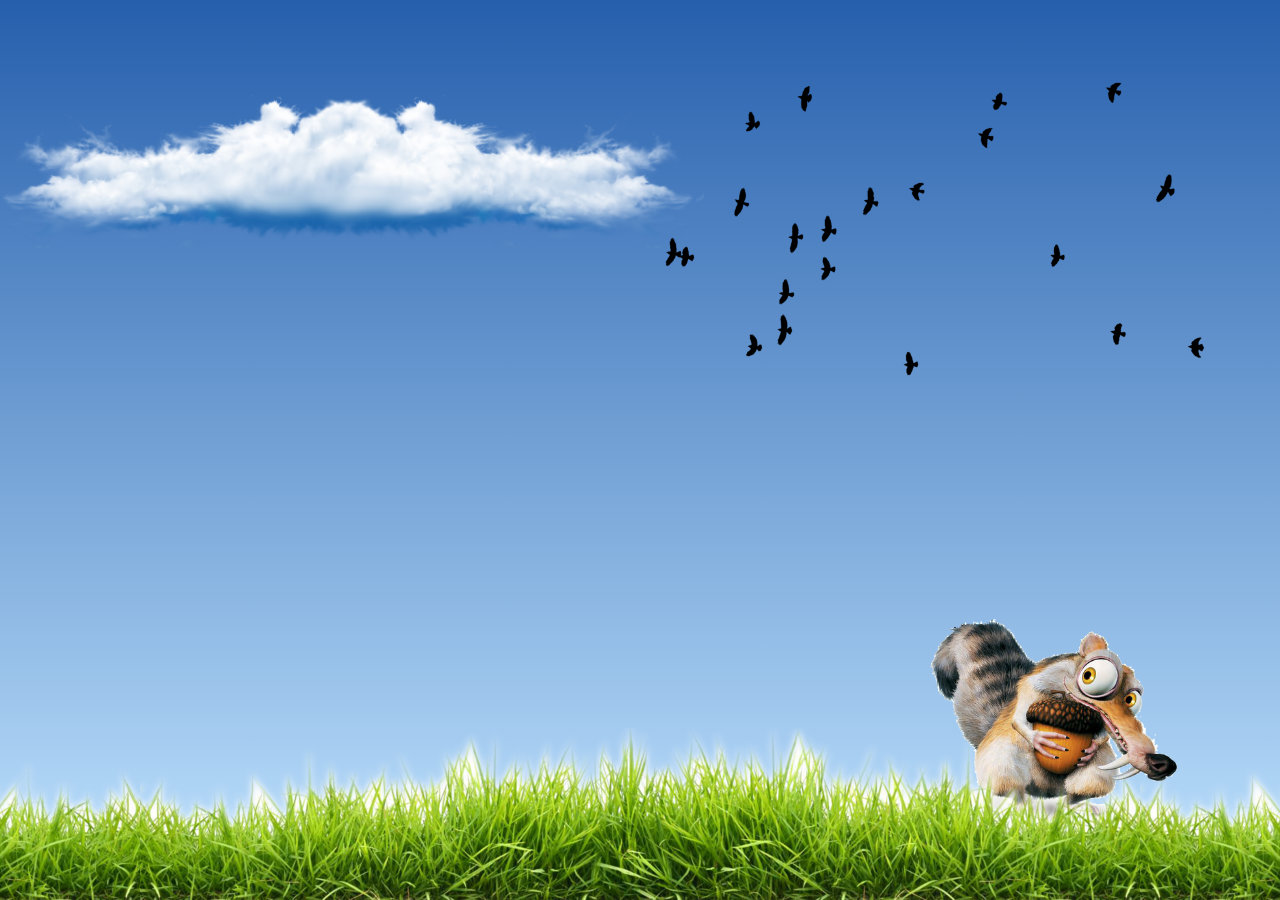
<file: Aula02/multiBGs/index.html>
<!DOCTYPE html>
<html lang="pt-br">
<head>
    <meta charset="UTF-8">
    <meta http-equiv="X-UA-Compatible" content="IE=edge">
    <meta name="viewport" content="width=device-width, initial-scale=1.0">
    <title>Multi BGs</title>

    <style type="text/css">
        html {
            width: 100%;
            height: 100%;
        }

        body {
            background-image: url(img/passaros.png), url(img/nuvem.png), url(img/grama.png), url(img/esquilo.png), linear-gradient(#265FAC, #C1E4FF);
            background-repeat: no-repeat, no-repeat, repeat-x, no-repeat, no-repeat;
            background-position: top -50px right, top left, bottom, bottom 70px right 100px, center;
            background-size: 50% auto, 55%, auto, 260px, auto; /*largura altura*/
        }
    </style>
</head>
<body>
    
</body>
</html>
</file>
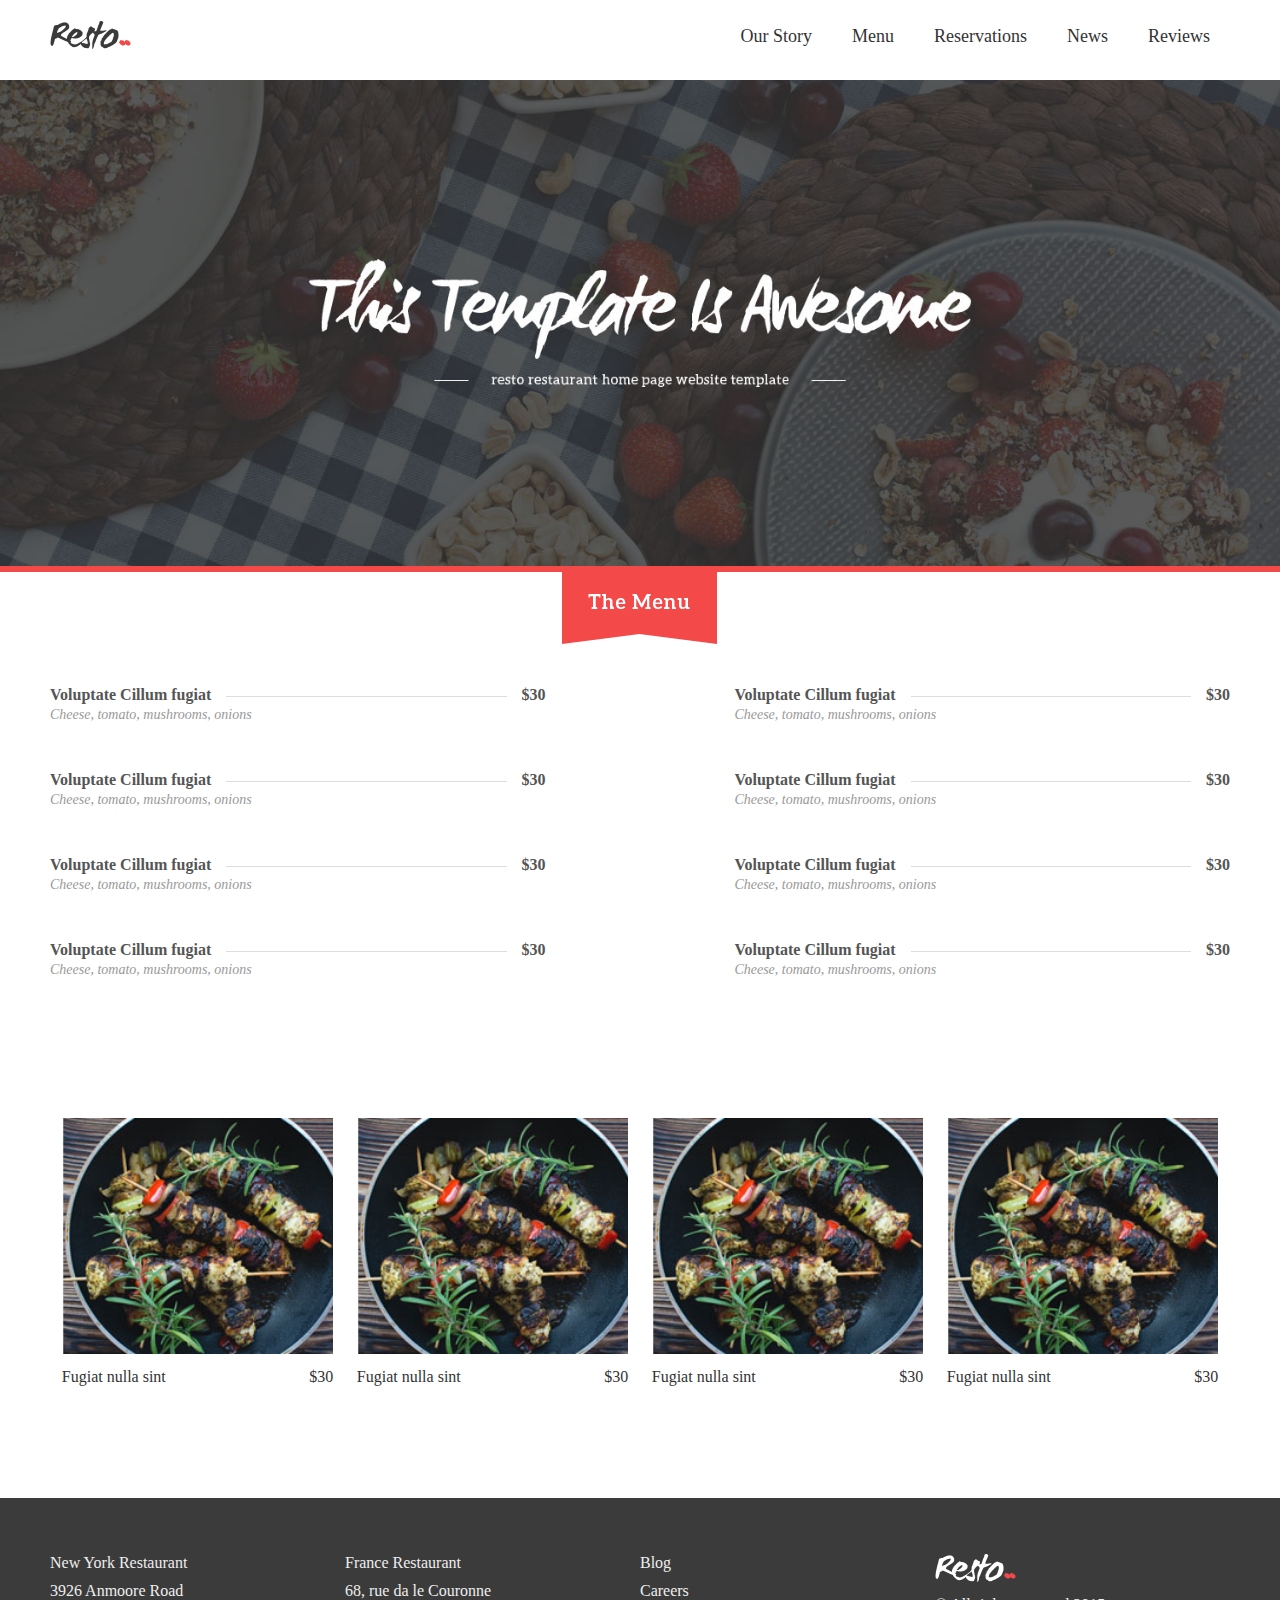
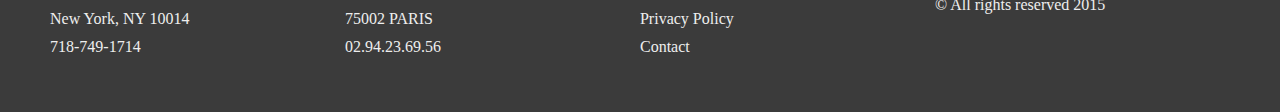
<file: Aula04/psd-to-wp-master/index.html>
<!DOCTYPE html>

<html>

    <head>
        <title>Resto</title>
        <meta name="viewport" content="width=device-width, initial-scale=1.0">
        <link href="style.css" type="text/css" rel="stylesheet">
    </head>

    <body>
    
        <header>
            <div class="wrapper">
                <h1 class="logo">Resto</h1>
                <nav>
                    <h2>Main Navigation</h2>
                    <ul>
                        <li><a href="">Our Story</a></li>
                        <li><a href="">Menu</a></li>
                        <li><a href="">Reservations</a></li>
                        <li><a href="">News</a></li>
                        <li><a href="">Reviews</a></li>
                    </ul>
                </nav>
            </div>
        </header>
        
        <!-- Start homepage content -->
        
        <div id="main-banner">
            <img src="images/banner.jpg" alt="Welcome to Resto">
        </div>
        
        <div class="wrapper">
        <section id="home-menu">
            <h2>Menu</h2>
            <ul>
                <li>
                    <span class="dish">Voluptate Cillum fugiat</span>
                    <span class="price">$30</span>
                    <span class="description">Cheese, tomato, mushrooms, onions</span>
                </li>
                <li>
                    <span class="dish">Voluptate Cillum fugiat</span>
                    <span class="price">$30</span>
                    <span class="description">Cheese, tomato, mushrooms, onions</span>
                </li>
                <li>
                    <span class="dish">Voluptate Cillum fugiat</span>
                    <span class="price">$30</span>
                    <span class="description">Cheese, tomato, mushrooms, onions</span>
                </li>
                <li>
                    <span class="dish">Voluptate Cillum fugiat</span>
                    <span class="price">$30</span>
                    <span class="description">Cheese, tomato, mushrooms, onions</span>
                </li>
                <li>
                    <span class="dish">Voluptate Cillum fugiat</span>
                    <span class="price">$30</span>
                    <span class="description">Cheese, tomato, mushrooms, onions</span>
                </li>
                <li>
                    <span class="dish">Voluptate Cillum fugiat</span>
                    <span class="price">$30</span>
                    <span class="description">Cheese, tomato, mushrooms, onions</span>
                </li>
                <li>
                    <span class="dish">Voluptate Cillum fugiat</span>
                    <span class="price">$30</span>
                    <span class="description">Cheese, tomato, mushrooms, onions</span>
                </li>
                <li>
                    <span class="dish">Voluptate Cillum fugiat</span>
                    <span class="price">$30</span>
                    <span class="description">Cheese, tomato, mushrooms, onions</span>
                </li>
            </ul>
        </section>
        
        <section id="featured">
            <ul>
                <li>
                    <img src="images/thumb-1.jpg">
                    <a href="">Fugiat nulla sint</a>
                    <span>$30</span>
                    <span class="rating"></span>
                </li>
                <li>
                    <img src="images/thumb-1.jpg">
                    <a href="">Fugiat nulla sint</a>
                    <span>$30</span>
                    <span class="rating"></span>
                </li>
                <li>
                    <img src="images/thumb-1.jpg">
                    <a href="">Fugiat nulla sint</a>
                    <span>$30</span>
                    <span class="rating"></span>
                </li>
                <li>
                    <img src="images/thumb-1.jpg">
                    <a href="">Fugiat nulla sint</a>
                    <span>$30</span>
                    <span class="rating"></span>
                </li>
            </ul>
        </section>
        </div>
        <!-- End homepage content -->
        
        <footer>
            <div class="wrapper">
                <ul>
                    <li>New York Restaurant</li>
                    <li>3926 Anmoore Road</li>
                    <li>New York, NY 10014</li>
                    <li>718-749-1714</li>
                </ul>
                <ul>
                    <li>France Restaurant</li>
                    <li>68, rue da le Couronne</li>
                    <li>75002 PARIS</li>
                    <li>02.94.23.69.56</li>
                </ul>
                <ul>
                    <li><a href="">Blog</a></li>
                    <li><a href="">Careers</a></li>
                    <li><a href="">Privacy Policy</a></li>
                    <li><a href="">Contact</a></li>
                </ul>
                <ul>
                    <li><img src="images/white-logo.png" alt="logo"></li>
                    <li>&copy; All rights reserved 2015</li>

                </ul>
            </div>
        </footer>
    
    </body>
    
</html>
</file>
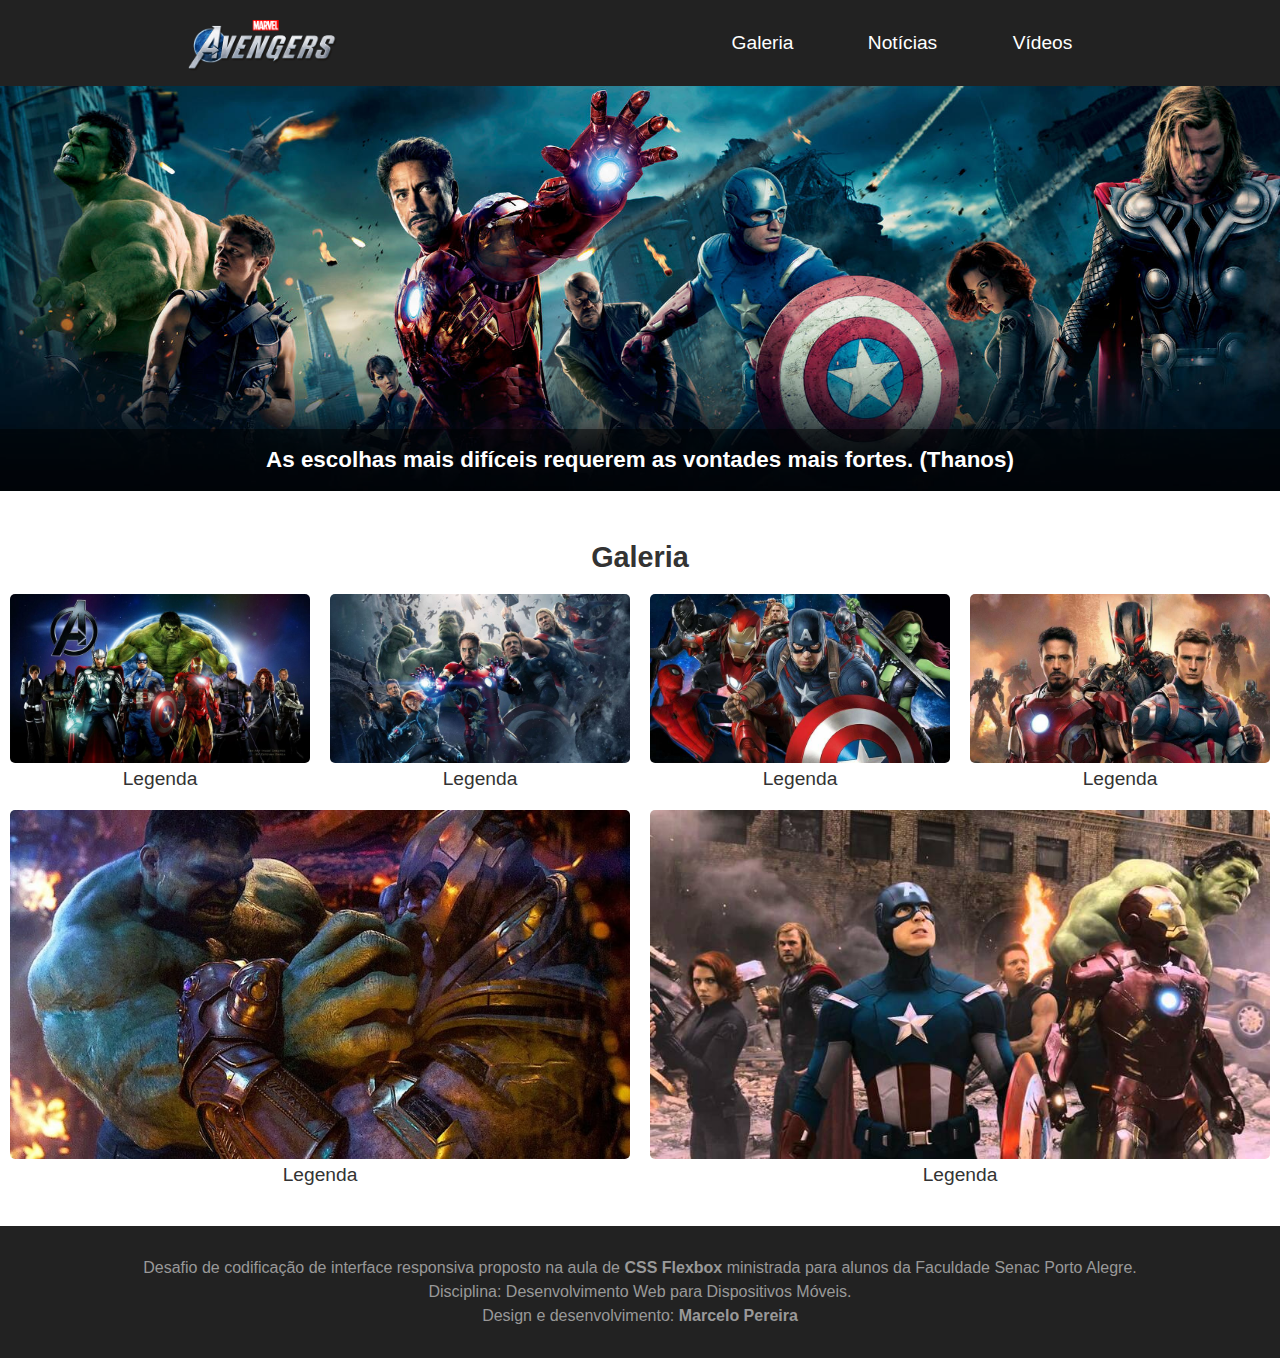
<file: Aula10/Desafio-FlexBox/index.html>
<!DOCTYPE html>
<html lang="pt-br">

<head>
    <meta charset="UTF-8">
    <meta name="viewport" content="width=device-width, initial-scale=1.0">
    <meta http-equiv="X-UA-Compatible" content="ie=edge">
    <!-- CSS Styles -->
    <link rel="stylesheet" href="css/style.css">
    <title>CSS Flexbox - Exercício</title>
</head>

<body>

    <header class="header">
        <a href="" class="logo"><img src="images/avengers-logo.png" alt="Logo Avengers"></a>
        <nav>
            <ul class="menu">
                <li><a href="#galeria">Galeria</a></li>
                <li><a href="#">Notícias</a></li>
                <li><a href="#">Vídeos</a></li>
            </ul>
        </nav>
    </header>

    <section class="full-banner">
        <h1>As escolhas mais difíceis requerem as vontades mais fortes. (Thanos)</h1>
    </section>

    <h2 id="galeria">Galeria</h2>

    <section class="galeria">
        <div>
            <!-- Atenção ao texto alternativo para tecnologias assistivas. 
                 Procure sempre fazer uma boa descrição da imagens passando informações relevantes. -->
            <img src="images/avengers-01.jpg" alt="">
            <p>Legenda</p>
        </div>
        <div>
            <img src="images/avengers-02.jpg" alt="">
            <p>Legenda</p>
        </div>
        <div>
            <img src="images/avengers-03.jpg" alt="">
            <p>Legenda</p>
        </div>
        <div>
            <img src="images/avengers-04.jpg" alt="">
            <p>Legenda</p>
        </div>
        <div>
            <img src="images/avengers-05.jpg" alt="">
            <p>Legenda</p>
        </div>
        <div>
            <img src="images/avengers-06.jpg" alt="">
            <p>Legenda</p>
        </div>
    </section>

    <footer>
        <p>Desafio de codificação de interface responsiva proposto na aula de <strong>CSS Flexbox</strong> ministrada para alunos da Faculdade Senac Porto Alegre.</p>
        <p>Disciplina: Desenvolvimento Web para Dispositivos Móveis.</p>
        <p>Design e desenvolvimento: <strong>Marcelo Pereira</strong></p>
    </footer>

</body>
</html>
</file>
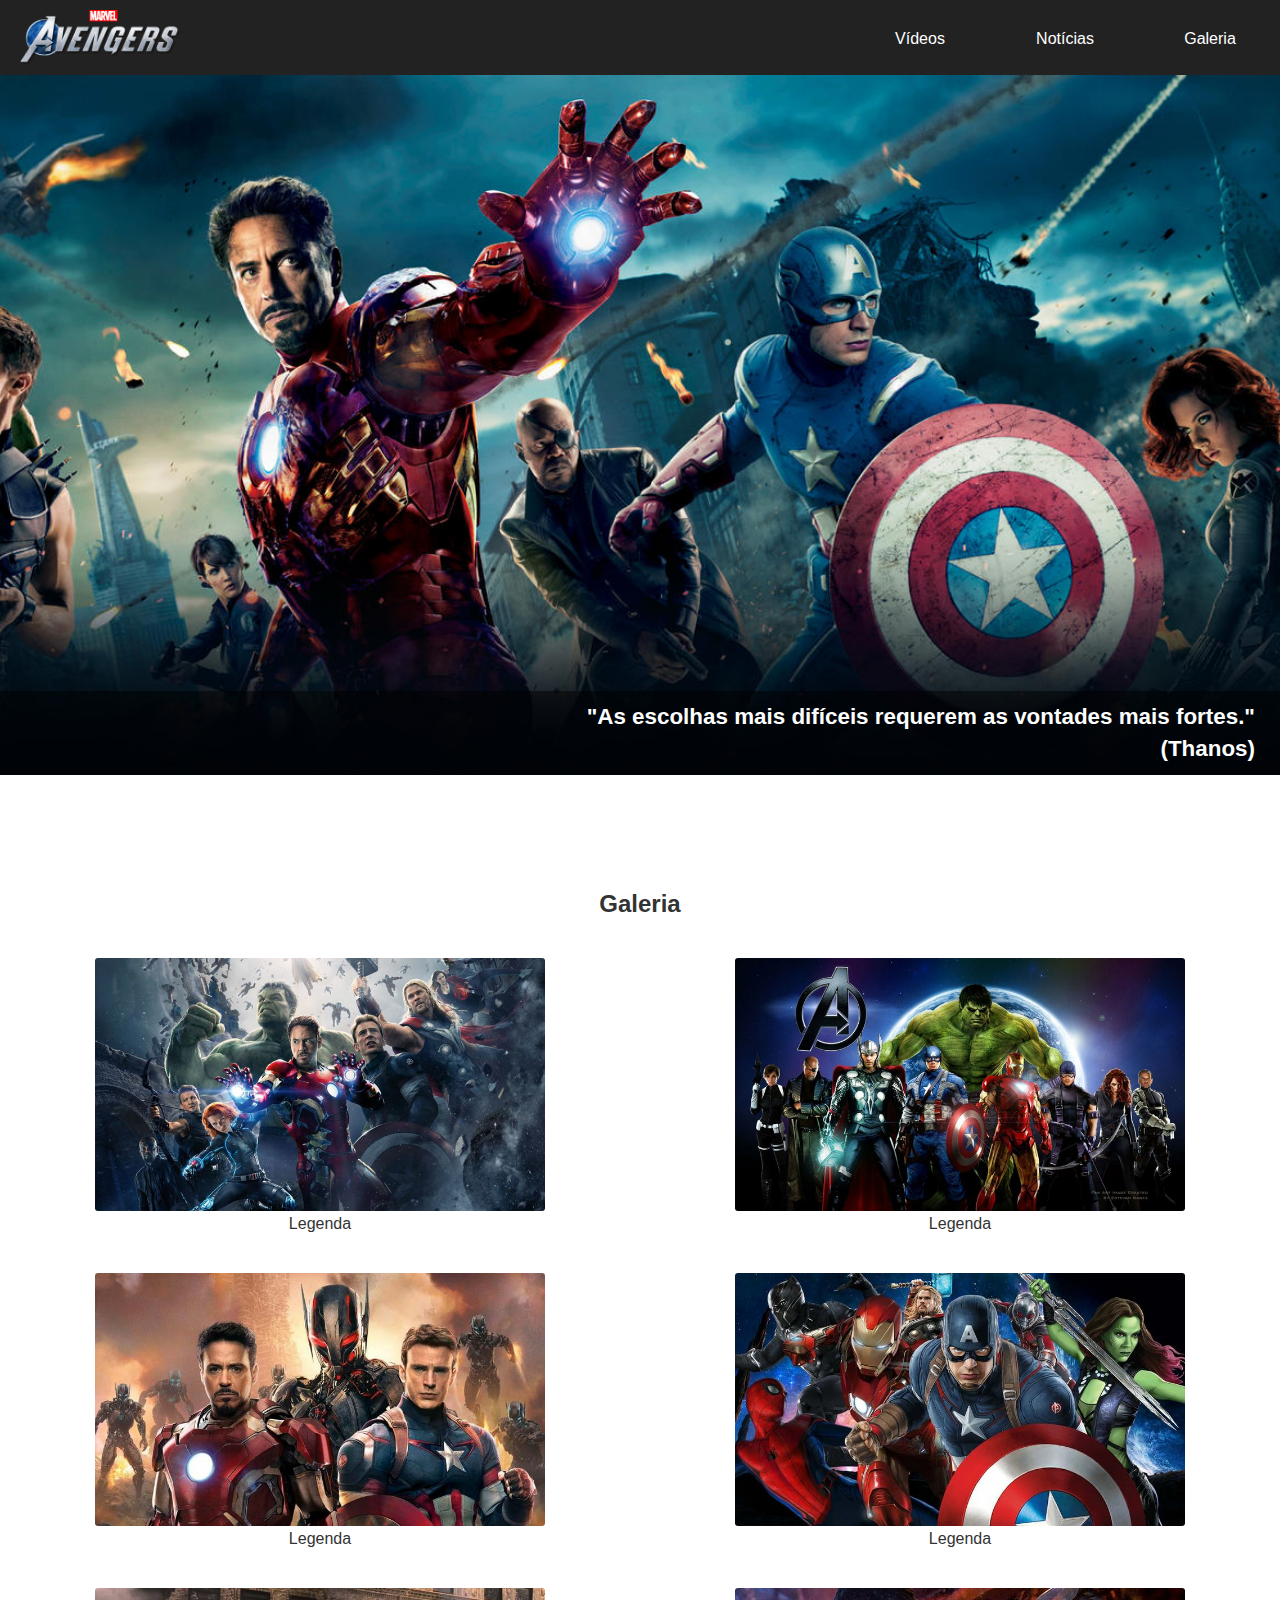
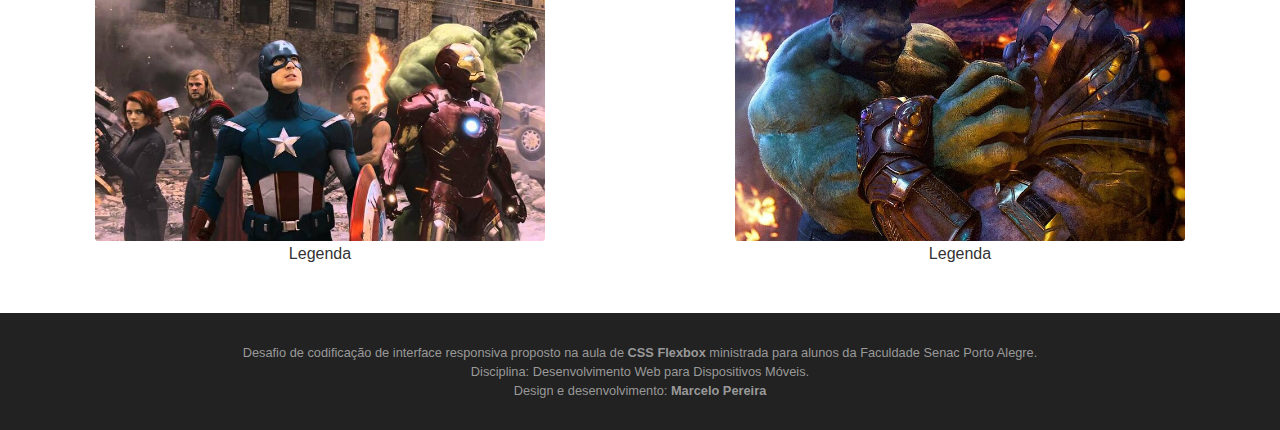
<file: Aula06/Desafio_aula06/desafio/index.html>
<!DOCTYPE html>
<html lang="pt-br">

<head>
    <meta charset="UTF-8">
    <meta name="viewport" content="width=device-width, initial-scale=1.0">
    <meta http-equiv="X-UA-Compatible" content="ie=edge">
    <!-- CSS Styles -->
    <link rel="stylesheet" href="css/style.css">
    <title>CSS Flexbox - Exercício</title>
</head>

<body>

    <header id="header">
        <a href="" id="logo"><img src="images/avengers-logo.png" alt="Logo Avengers"></a>
    </header>
    <nav>
        <a href="" id="nav-logo"><img src="images/avengers-logo.png" alt="Logo Avengers"></a>
        <ul class="menu">
            <li><a href="#galeria">Galeria</a></li>
            <li><a href="#">Notícias</a></li>
            <li><a href="#">Vídeos</a></li>
        </ul>
    </nav>

    <section class="full-banner">
        <h1>"As escolhas mais difíceis requerem as vontades mais fortes." <br/>(Thanos)</h1>
    </section>

    <h2 id="galeria">Galeria</h2>

    <section class="galeria">
        <div>
            <!-- Atenção ao texto alternativo para tecnologias assistivas. 
                 Procure sempre fazer uma boa descrição da imagens passando informações relevantes. -->
            <img src="images/avengers-01.jpg" alt="">
            <p>Legenda</p>
        </div>
        <div>
            <img src="images/avengers-02.jpg" alt="">
            <p>Legenda</p>
        </div>
        <div>
            <img src="images/avengers-03.jpg" alt="">
            <p>Legenda</p>
        </div>
        <div>
            <img src="images/avengers-04.jpg" alt="">
            <p>Legenda</p>
        </div>
        <div>
            <img src="images/avengers-05.jpg" alt="">
            <p>Legenda</p>
        </div>
        <div>
            <img src="images/avengers-06.jpg" alt="">
            <p>Legenda</p>
        </div>
    </section>

    <footer>
        <p>Desafio de codificação de interface responsiva proposto na aula de <strong>CSS Flexbox</strong> ministrada para alunos da Faculdade Senac Porto Alegre.</p>
        <p>Disciplina: Desenvolvimento Web para Dispositivos Móveis.</p>
        <p>Design e desenvolvimento: <strong>Marcelo Pereira</strong></p>
    </footer>

</body>
</html>
</file>
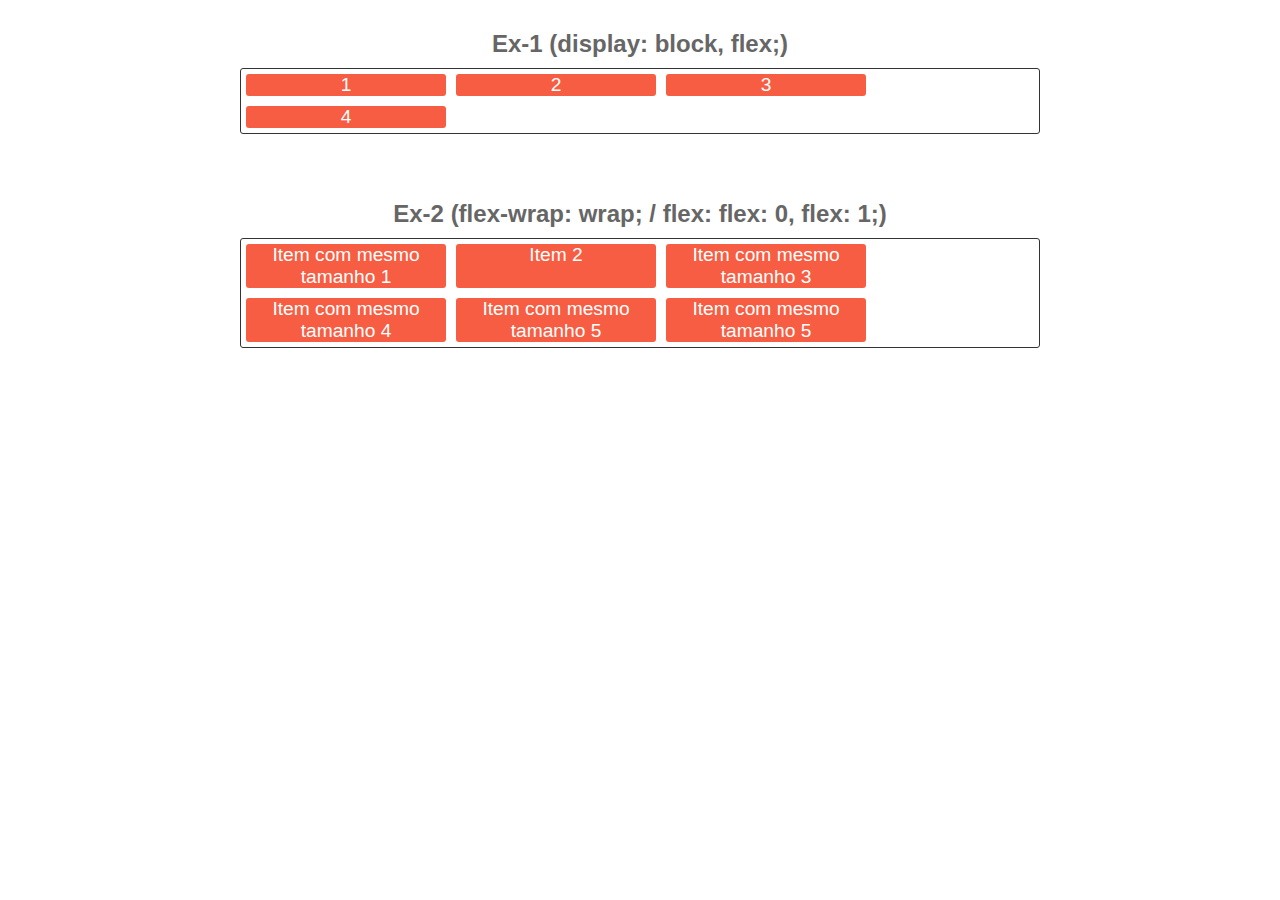
<file: Aula10/flexbox-master/01-display/index.html>
<!DOCTYPE html>
<html lang="pt-br">
<head>
    <meta charset="UTF-8">
    <meta name="viewport" content="width=device-width, initial-scale=1.0">
    <meta http-equiv="X-UA-Compatible" content="ie=edge">
    <link rel="stylesheet" href="style.css">
    <title>Flexbox - Display</title>
</head>
<body>
    
<!-- 
    display: flex;
    Torna o elemento um flex container automaticamente transformando todos os seus filhos diretos em flex itens.
-->

    <h1>Ex-1 (display: block, flex;)</h1>
    
    <section class="container">
        <div class="item">1</div>
        <div class="item">2</div>
        <div class="item">3</div>
        <div class="item">4</div>
        <!-- <div class="item">ColocandoMaisConteudo</div>
        <div class="item">ColocandoMaisConteudo</div>
        <div class="item">ColocandoMaisConteudo</div> -->
    </section>

    <br><br>

    <h1>Ex-2 (flex-wrap: wrap; / flex: flex: 0, flex: 1;)</h1>
    <section class="container">
        <div class="item">Item com mesmo tamanho 1</div>
        <div class="item">Item 2</div>
        <div class="item">Item com mesmo tamanho 3</div>
        <div class="item">Item com mesmo tamanho 4</div>
        <div class="item">Item com mesmo tamanho 5</div>
        <div class="item">Item com mesmo tamanho 5</div>
        <!-- <div class="item">Item com mesmo tamanho 5</div> -->
        <!-- <div class="item">Item com mesmo tamanho 5</div> -->
        <!-- <div class="item">Item 6</div> -->
    </section>  

</body>
</html>
</file>
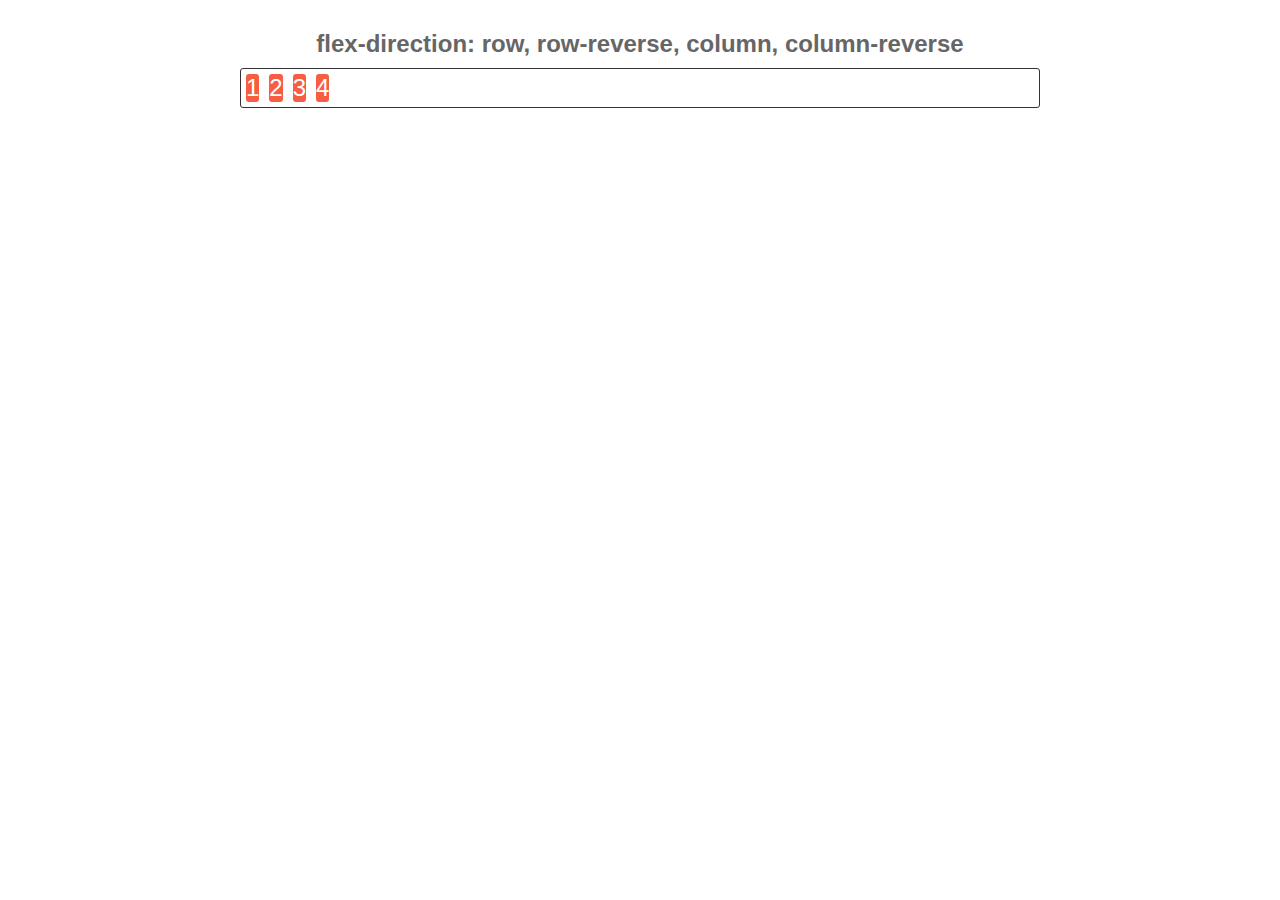
<file: Aula10/flexbox-master/02-flex-direction/index.html>
<!DOCTYPE html>
<html lang="pt-br">
<head>
    <meta charset="UTF-8">
    <meta name="viewport" content="width=device-width, initial-scale=1.0">
    <meta http-equiv="X-UA-Compatible" content="ie=edge">
    <link rel="stylesheet" href="style.css">
    <title>Flexbox - flex-direction</title>
</head>
<body>
<!--
    flex-direction: row;
    // Os itens ficam em linha

    flex-direction: row-reverse;
    // Os itens ficam em linha reversa, ou seja 3, 2, 1.

    flex-direction: column;
    // Os itens ficam em uma única coluna, um embaixo do outro.

    flex-direction: column-reverse;
    // Os itens ficam em uma única coluna, um embaixo do outro, porém em ordem reversa: 3, 2 e 1.
-->

    <h1>flex-direction: row, row-reverse, column, column-reverse</h1>
    <section class="container">
        <div class="item">1</div>
        <div class="item">2</div>
        <div class="item">3</div>
        <div class="item">4</div>
    </section>

</body>
</html>
</file>
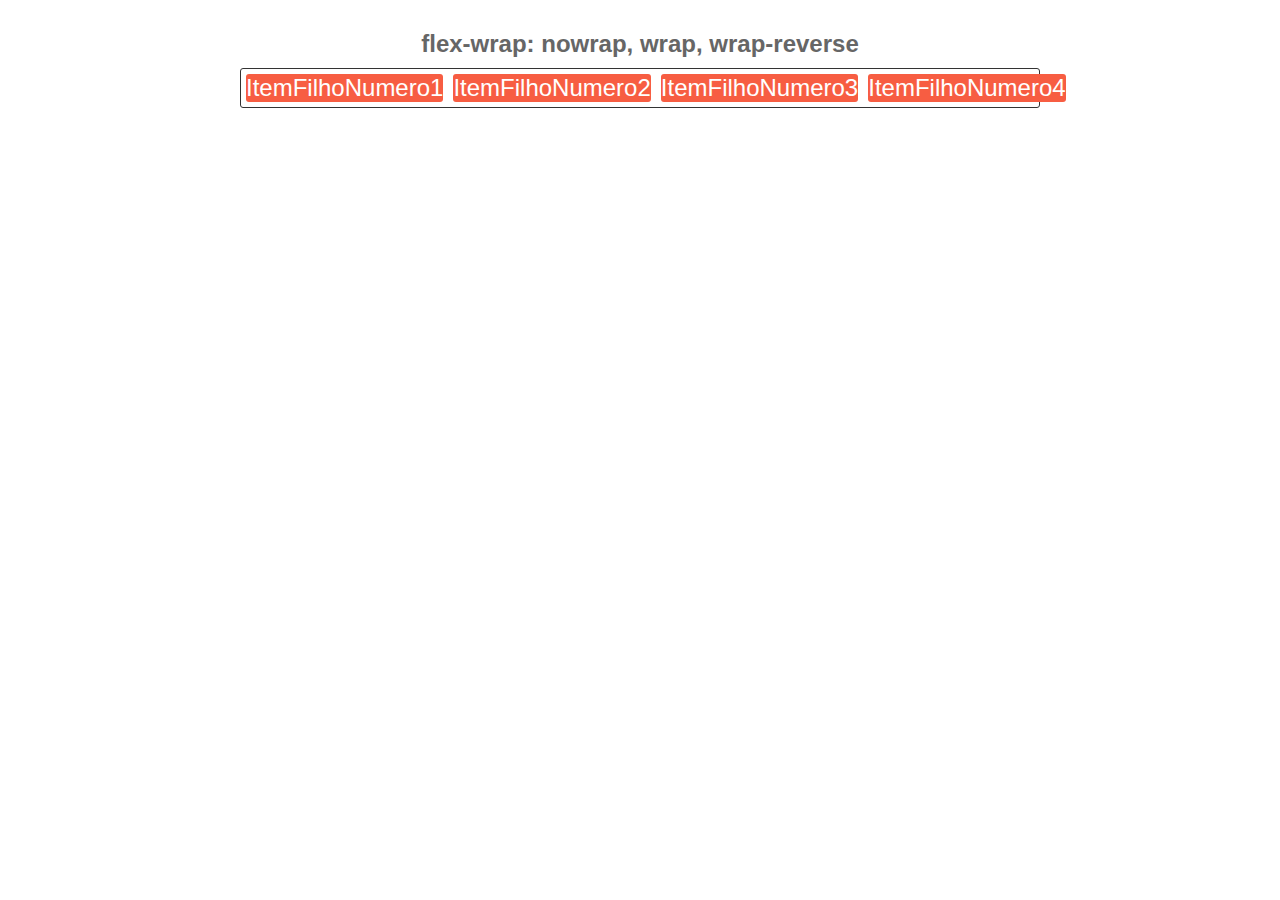
<file: Aula10/flexbox-master/03-flex-wrap/index.html>
<!DOCTYPE html>
<html lang="pt-br">
<head>
    <meta charset="UTF-8">
    <meta name="viewport" content="width=device-width, initial-scale=1.0">
    <meta http-equiv="X-UA-Compatible" content="ie=edge">
    <link rel="stylesheet" href="style.css">
    <title>Flexbox - flex-wrap</title>
</head>
<body>
<!--
    flex-wrap: nowrap;
    // Valor padrão, não permite a quebra de linha.

    flex-wrap: wrap;
    // Quebra a linha assim que um dos flex itens não puder mais ser compactado.

    flex-wrap: wrap-reverse;
    // Quebra a linha assim que um dos flex itens não puder mais ser compactado. A quebra é na direção contrária, ou seja para a linha acima.
-->

    <h1>flex-wrap: nowrap, wrap, wrap-reverse</h1>
    <section class="container">
        <div class="item">ItemFilhoNumero1</div>
        <div class="item">ItemFilhoNumero2</div>
        <div class="item">ItemFilhoNumero3</div>
        <div class="item">ItemFilhoNumero4</div>
    </section>

</body>
</html>
</file>
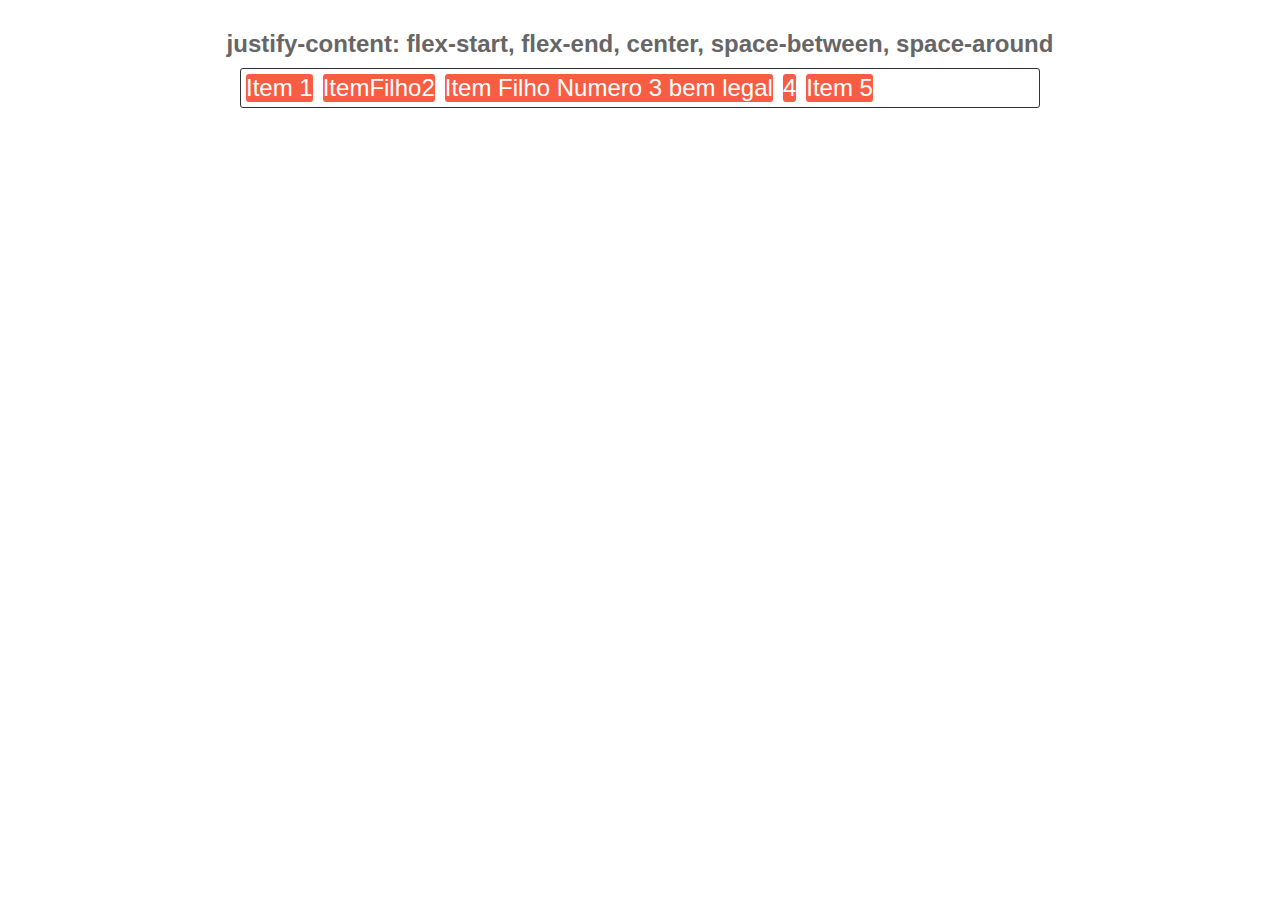
<file: Aula10/flexbox-master/04-justify-content/index.html>
<!DOCTYPE html>
<html lang="pt-br">
<head>
    <meta charset="UTF-8">
    <meta name="viewport" content="width=device-width, initial-scale=1.0">
    <meta http-equiv="X-UA-Compatible" content="ie=edge">
    <link rel="stylesheet" href="style.css">
    <title>Flexbox - justify-content</title>
</head>
<body>

<!--
    justify-content: flex-start;
    // Alinha os itens ao início do container.

    justify-content: flex-end;
    // Alinha os itens ao final do container.

    justify-content: center;
    // Alinha os itens ao centro do container.

    justify-content: space-between;
    // Cria um espaçamento igual entre os elementos. Mantendo o primeiro grudado no início e o último no final.

    justify-content: space-around;
    // Cria um espaçamento entre os elementos. Os espaçamentos do meio são duas vezes maiores que o inicial e final.

    justify-content: space-evenly;
    // Os itens são distribuídos para que o espaçamento entre dois itens (e o espaço nas bordas) seja igual.
-->

    <h1>justify-content: flex-start, flex-end, center, space-between, space-around</h1>
    <section class="container">
        <div class="item">Item 1</div>
        <div class="item">ItemFilho2</div>
        <div class="item">Item Filho Numero 3 bem legal</div>
        <div class="item">4</div>
        <div class="item">Item 5</div>
    </section>   

</body>
</html>
</file>
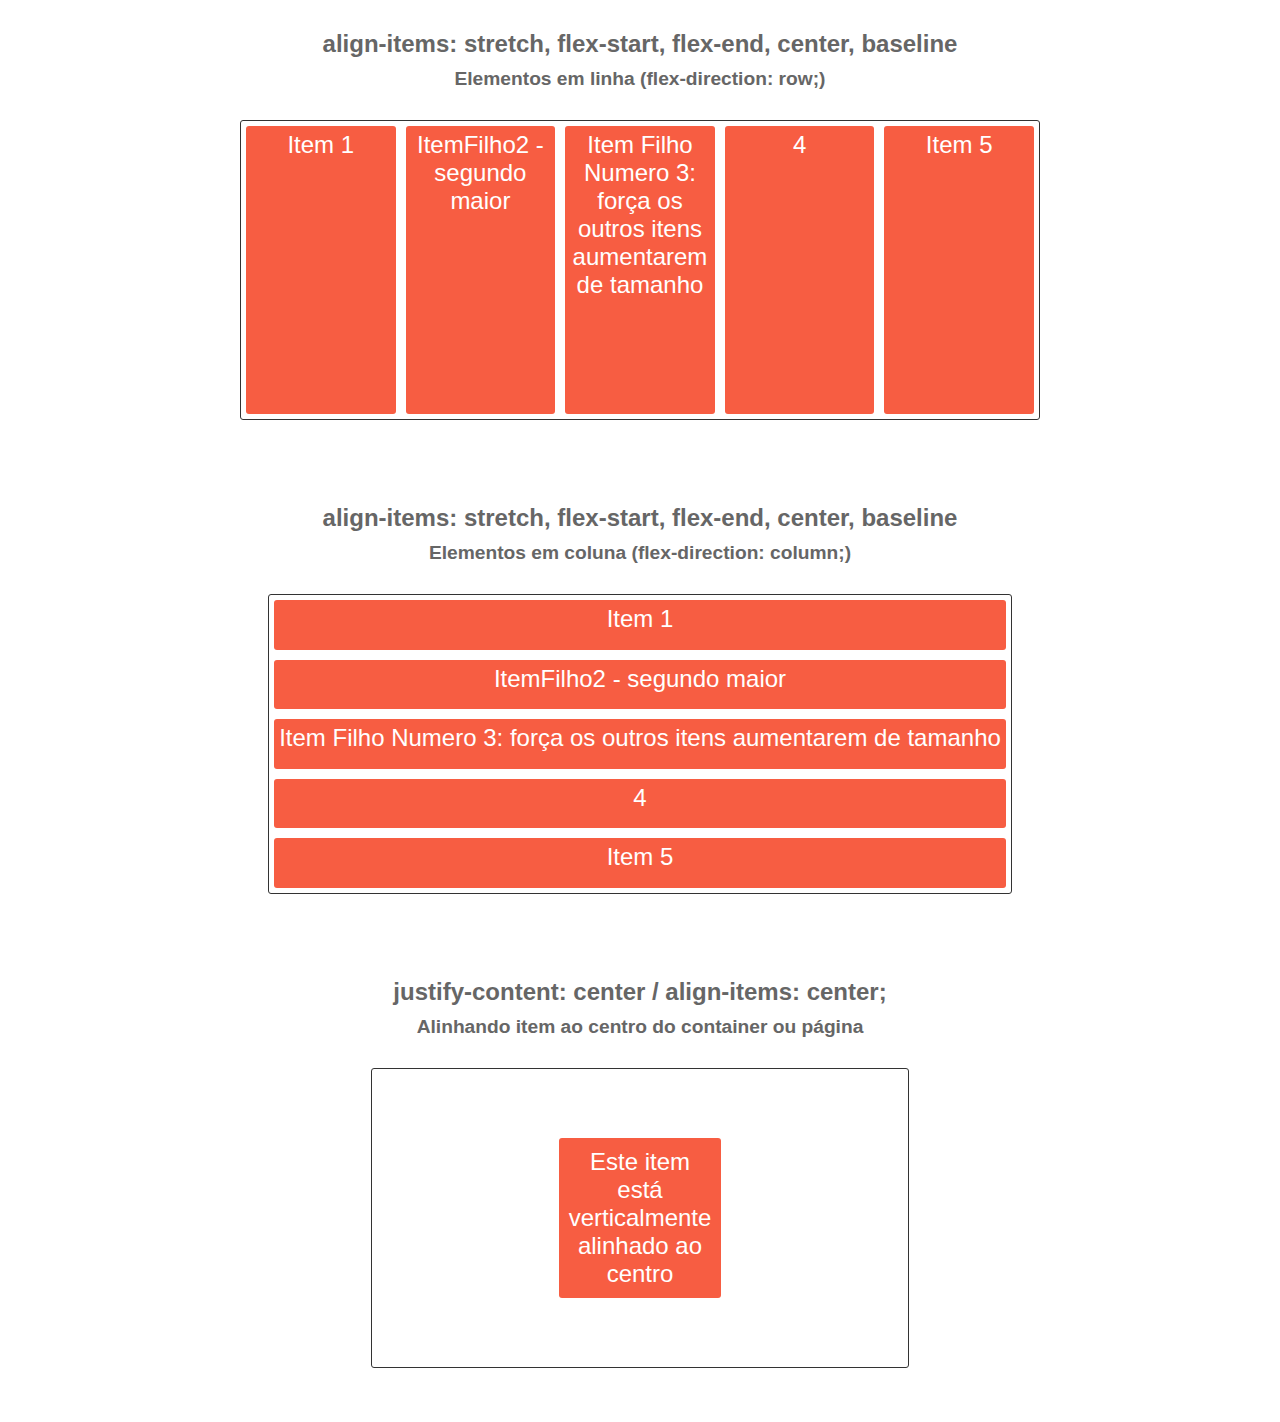
<file: Aula10/flexbox-master/05-align-items/index.html>
<!DOCTYPE html>
<html lang="pt-br">
<head>
    <meta charset="UTF-8">
    <meta name="viewport" content="width=device-width, initial-scale=1.0">
    <meta http-equiv="X-UA-Compatible" content="ie=edge">
    <link rel="stylesheet" href="style.css">
    <title>Flexbox - align-items</title>
</head>
<body>
<!--
    align-items: stretch; (esticar, estender, forçar itens)
    // Valor padrão, ele que faz com que os flex itens cresçam igualmente.

    align-items: flex-start;
    // Alinha os itens ao início.

    align-items: flex-end;
    // Alinha os itens ao final.

    align-items: center;
    // Alinha os itens ao centro.
-->

    <h1>align-items: stretch, flex-start, flex-end, center, baseline</h1>
    <h2>Elementos em linha (flex-direction: row;)</h2>

    <section class="container">

        <!-- Container linha / row -->
        <div class="item">Item 1</div>
        <div class="item">ItemFilho2 - segundo maior</div>
        <div class="item">Item Filho Numero 3: força os outros itens aumentarem de tamanho</div>
        <div class="item">4</div>
        <div class="item">Item 5</div>

    </section>  

    <br><br><br>
    
    
    <h1>align-items: stretch, flex-start, flex-end, center, baseline</h1>
    <h2>Elementos em coluna (flex-direction: column;)</h2>
    
    <!-- Container coluna / column -->
    <section class="container column">
        <div class="item">Item 1</div>
        <div class="item">ItemFilho2 - segundo maior</div>
        <div class="item">Item Filho Numero 3: força os outros itens aumentarem de tamanho</div>
        <div class="item">4</div>
        <div class="item">Item 5</div>
    </section> 
    
    <br><br><br>


    <h1>justify-content: center / align-items: center;</h1>
    <h2>Alinhando item ao centro do container ou página</h2>

    <!-- Container conteúdo centralizado -->
    <section class="container centralizar-item">
        <div class="item">Este item está verticalmente alinhado ao centro</div>
        <!-- <div class="item">Este item está verticalmente alinhado ao centro</div> -->
        <!-- <div class="item">Este item está verticalmente alinhado ao centro</div> -->
    </section> 


    <br><br><br>


</body>
</html>
</file>
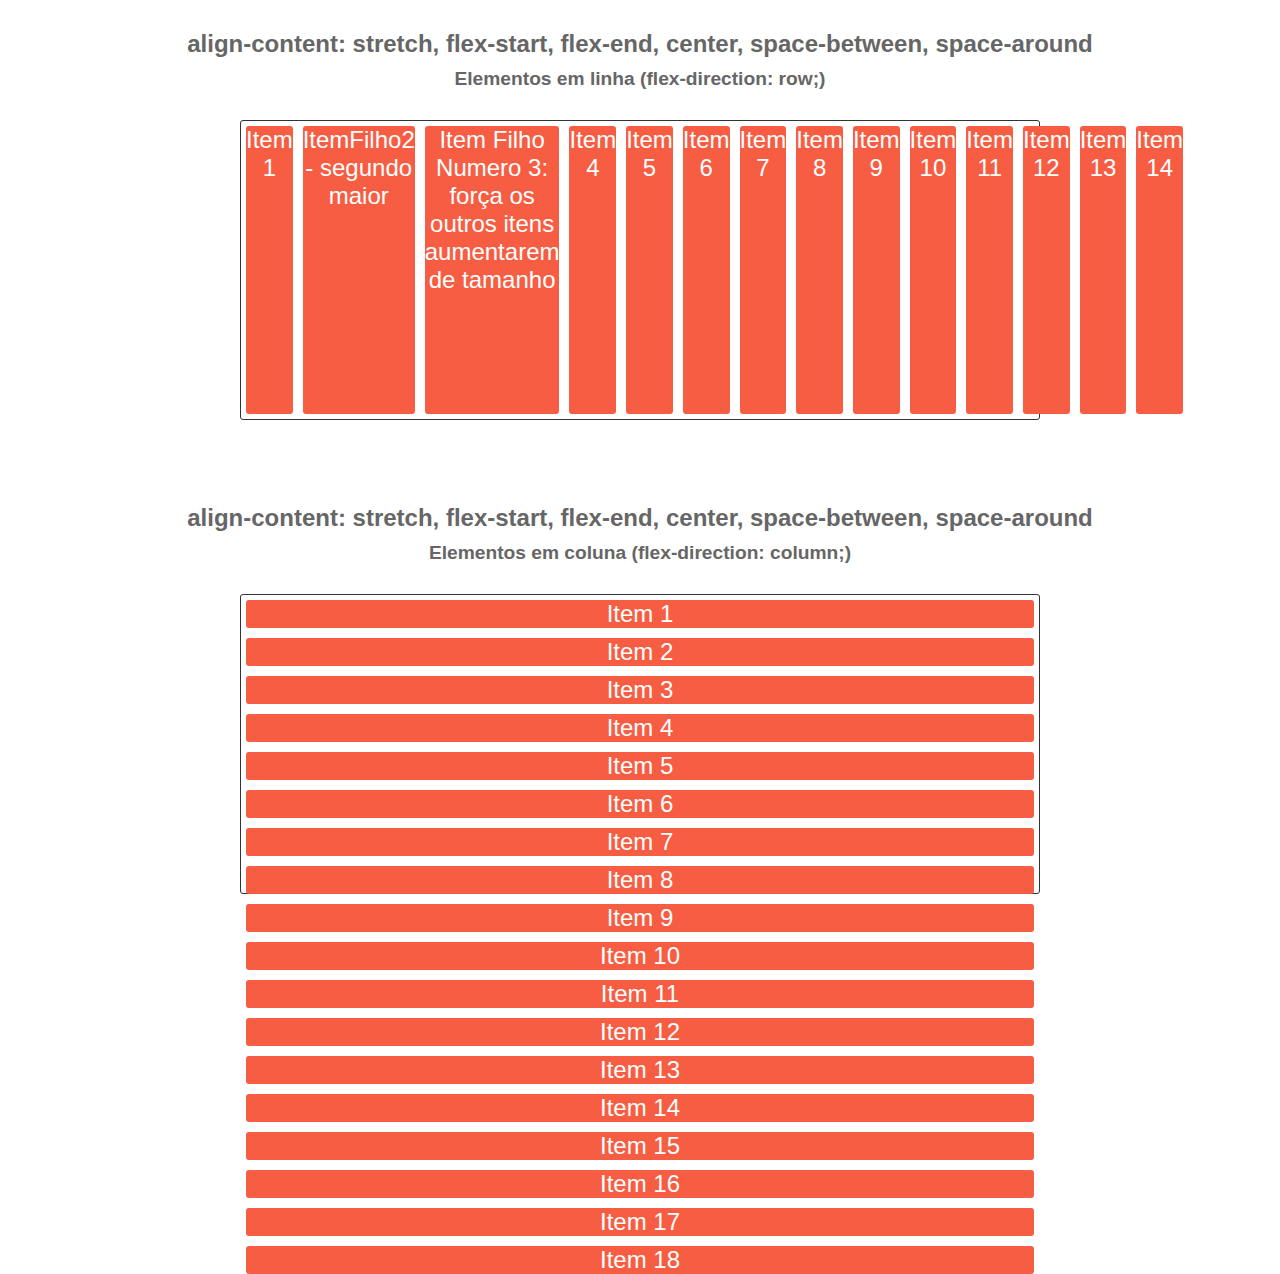
<file: Aula10/flexbox-master/06-align-content/index.html>
<!DOCTYPE html>
<html lang="pt-br">
<head>
    <meta charset="UTF-8">
    <meta name="viewport" content="width=device-width, initial-scale=1.0">
    <meta http-equiv="X-UA-Compatible" content="ie=edge">
    <link rel="stylesheet" href="style.css">
    <title>Flexbox - align-content</title>
</head>
<body>
<!--
align-content: stretch;
// Valor padrão, ele que faz com que os flex itens cresçam igualmente na vertical.

align-content: flex-start;
// Alinha todas as linhas de itens ao início.

align-content: flex-end;
// Alinha todas as linhas de itens ao final.

align-content: center;
// Alinha todas as linhas de itens ao centro.

align-content: space-between;
// Cria um espaçamento igual entre as linhas. Mantendo a primeira grudada no topo e a última no bottom.

align-content: space-around;
// Cria um espaçamento entre as linhas. Os espaçamentos do meio são duas vezes maiores que o top e bottom.
-->

    <h1>align-content: stretch, flex-start, flex-end, center, space-between, space-around</h1>
    <h2>Elementos em linha (flex-direction: row;)</h2>

    <section class="container">

        <!-- Container linha / row -->
        <div class="item">Item 1</div>
        <div class="item">ItemFilho2 - segundo maior</div>
        <div class="item">Item Filho Numero 3: força os outros itens aumentarem de tamanho</div>
        <div class="item">Item 4</div>
        <div class="item">Item 5</div>
        <div class="item">Item 6</div>
        <div class="item">Item 7</div>
        <div class="item">Item 8</div>
        <div class="item">Item 9</div>
        <div class="item">Item 10</div>
        <div class="item">Item 11</div>
        <div class="item">Item 12</div>
        <div class="item">Item 13</div>
        <div class="item">Item 14</div>

    </section>  

    <br><br><br>
    
    
    <h1>align-content: stretch, flex-start, flex-end, center, space-between, space-around</h1>
    <h2>Elementos em coluna (flex-direction: column;)</h2>
    
    <!-- Container coluna / column -->
    <section class="container column">
        <div class="item">Item 1</div>
        <div class="item">Item 2</div>
        <div class="item">Item 3</div>
        <div class="item">Item 4</div>
        <div class="item">Item 5</div>
        <div class="item">Item 6</div>
        <div class="item">Item 7</div>
        <div class="item">Item 8</div>
        <div class="item">Item 9</div>
        <div class="item">Item 10</div>
        <div class="item">Item 11</div>
        <div class="item">Item 12</div>
        <div class="item">Item 13</div>
        <div class="item">Item 14</div>
        <div class="item">Item 15</div>
        <div class="item">Item 16</div>
        <div class="item">Item 17</div>
        <div class="item">Item 18</div>
    </section> 
    
    <br><br><br>

    <br><br><br>


</body>
</html>
</file>
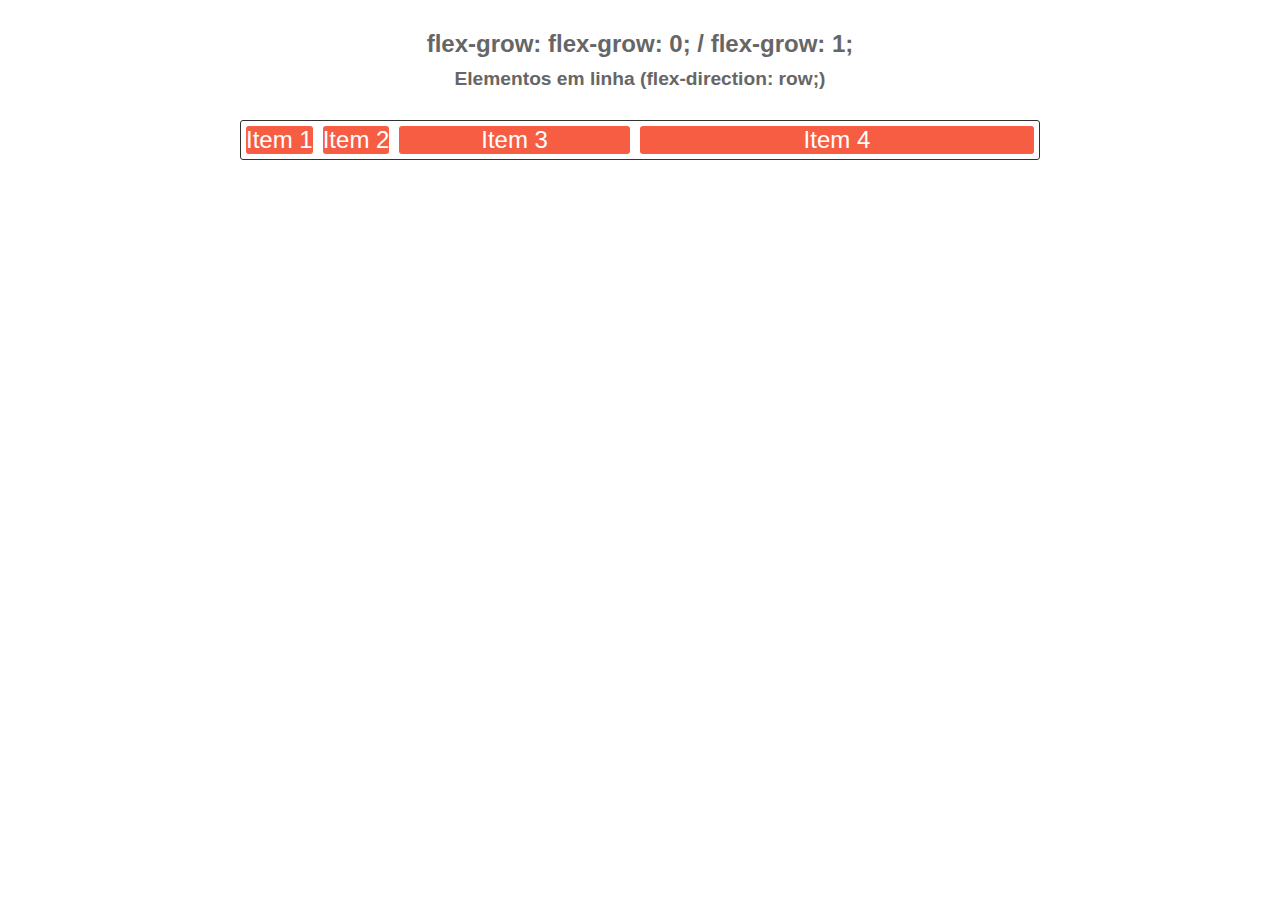
<file: Aula10/flexbox-master/07-flex-grow/index.html>
<!DOCTYPE html>
<html lang="pt-br">
<head>
    <meta charset="UTF-8">
    <meta name="viewport" content="width=device-width, initial-scale=1.0">
    <meta http-equiv="X-UA-Compatible" content="ie=edge">
    <link rel="stylesheet" href="style.css">
    <title>Flexbox - flex-grow</title>
</head>
<body>
<!--
    Define a habilidade de um "flex item" crescer.

    flex-grow: número;
    // Basta definir um número

    flex-grow: 0;
    // Obedece o width do elemento ou o flex-basis.
-->

    <h1>flex-grow: flex-grow: 0; / flex-grow: 1;</h1>
    <h2>Elementos em linha (flex-direction: row;)</h2>

    <section class="container">

        <!-- Container linha / row -->
        <div class="item">Item 1</div>
        <div class="item">Item 2</div>
        <div class="item flex-grow-2">Item 3</div>
        <div class="item flex-grow-3">Item 4</div>

    </section>  

    <br><br><br>
    <br><br><br>

</body>
</html>
</file>
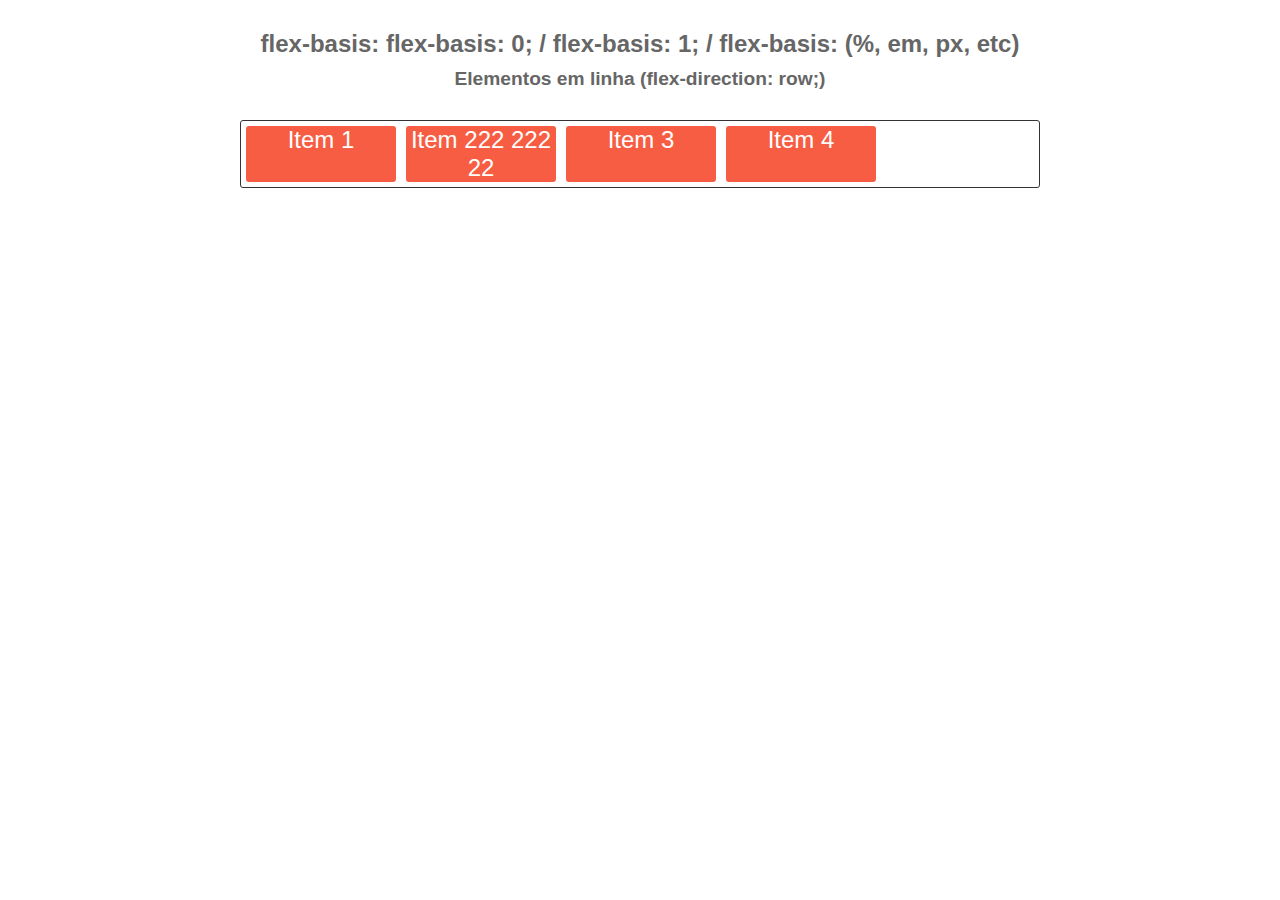
<file: Aula10/flexbox-master/08-flex-basis/index.html>
<!DOCTYPE html>
<html lang="pt-br">
<head>
    <meta charset="UTF-8">
    <meta name="viewport" content="width=device-width, initial-scale=1.0">
    <meta http-equiv="X-UA-Compatible" content="ie=edge">
    <link rel="stylesheet" href="style.css">
    <title>Flexbox - flex-grow</title>
</head>
<body>
<!--
    flex-basis: auto;
    // Esse é o padrão, ele faz com que a largura da base seja igual a do item. Se o item não tiver tamanho especificado, o tamanho será de acordo com o conteúdo.

    flex-basis: unidade;
    // Pode ser em %, em, px e etc.

    flex-basis: 0;
    // Se o grow for igual ou maior que 1, ele irá tentar manter todos os elementos com a mesma largura, independente do conteúdo (por isso 0 é o valor mais comum do flex-basis). Caso contrário o item terá a largura do seu conteúdo.
-->

    <h1>flex-basis: flex-basis: 0; / flex-basis: 1; / flex-basis: (%, em, px, etc)</h1>
    <h2>Elementos em linha (flex-direction: row;)</h2>

    <section class="container">

        <!-- Container linha / row -->
        <div class="item">Item 1</div>
        <div class="item">Item 222 222 22</div>
        <div class="item">Item 3</div>
        <div class="item">Item 4</div>

    </section>  

    <br><br><br>
    <br><br><br>

</body>
</html>
</file>
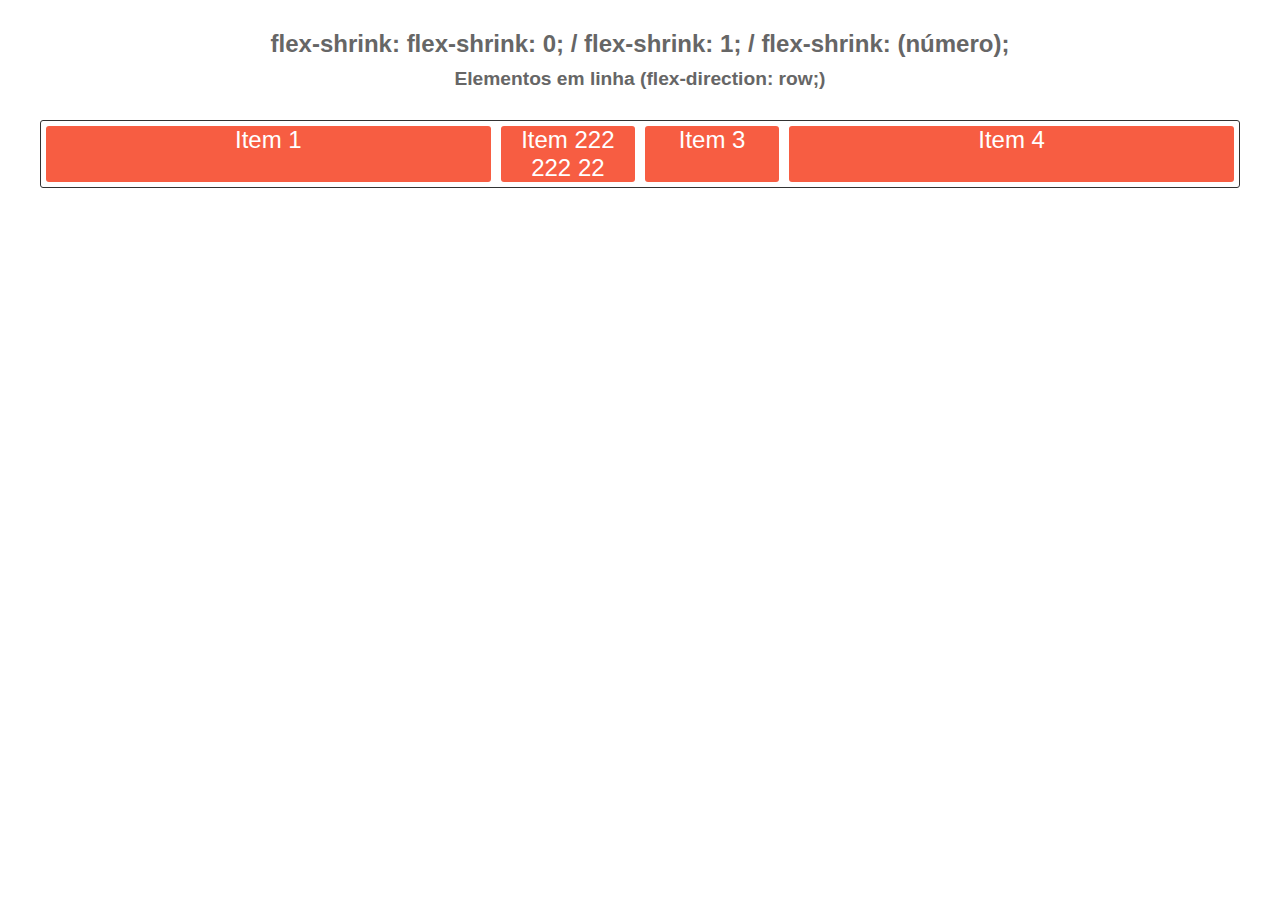
<file: Aula10/flexbox-master/09-flex-shrink/index.html>
<!DOCTYPE html>
<html lang="pt-br">
<head>
    <meta charset="UTF-8">
    <meta name="viewport" content="width=device-width, initial-scale=1.0">
    <meta http-equiv="X-UA-Compatible" content="ie=edge">
    <link rel="stylesheet" href="style.css">
    <title>Flexbox - flex-shrink</title>
</head>
<body>
<!--
    flex-shrink: 1;
    // Valor padrão, permite que os itens tenham os seus tamanhos (seja esse tamanho definido a partir de width ou flex-basis) reduzidos para caber no container.

    flex-shrink: 0;
    // Não permite a diminuição dos itens, assim um item com flex-basis: 300px; nunca diminuirá menos do que 300px, mesmo que o conteúdo não ocupe todo esse espaço.

    flex-shrink: número;
    // Um item com shrink: 3 diminuirá 3 vezes mais que um item com 1.
-->

    <h1>flex-shrink: flex-shrink: 0; / flex-shrink: 1; / flex-shrink: (número);</h1>
    <h2>Elementos em linha (flex-direction: row;)</h2>

    <section class="container">

        <!-- Container linha / row -->
        <div class="item">Item 1</div>
        <div class="item flex-shrink-2">Item 222 222 22</div>
        <div class="item flex-shrink-2">Item 3</div>
        <div class="item">Item 4</div>

    </section>  

    <br><br><br>
    <br><br><br>

</body>
</html>
</file>
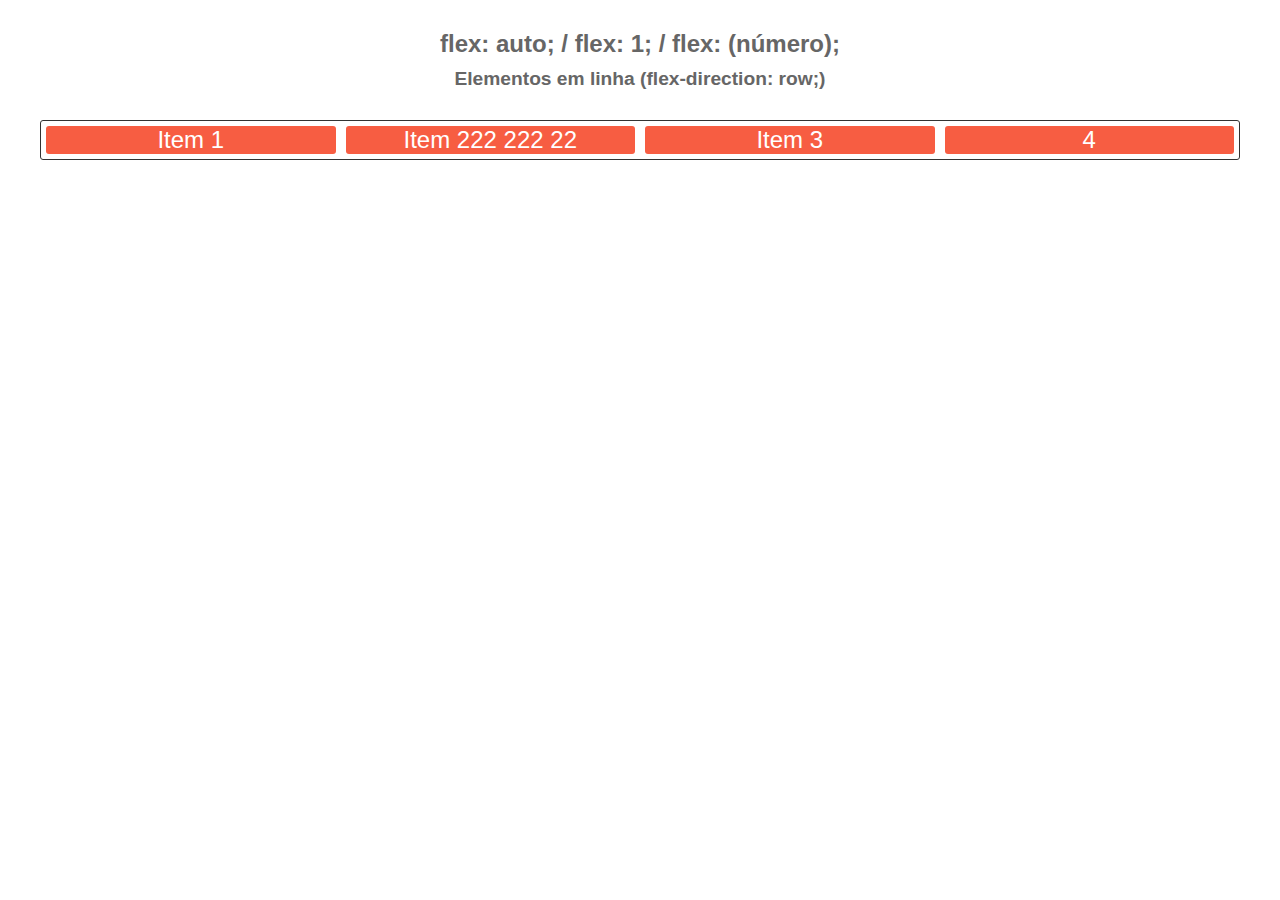
<file: Aula10/flexbox-master/10-flex/index.html>
<!DOCTYPE html>
<html lang="pt-br">
<head>
    <meta charset="UTF-8">
    <meta name="viewport" content="width=device-width, initial-scale=1.0">
    <meta http-equiv="X-UA-Compatible" content="ie=edge">
    <link rel="stylesheet" href="style.css">
    <title>Flexbox - flex-flex</title>
</head>
<body>
<!--
    flex: 1;
    // Define flex-grow: 1; flex-shrink: 1; e flex-basis: 0; (em alguns browsers define como 0%, pois estes ignoram valores sem unidades, porém a função de 0 e 0% é a mesma.)

    flex: 0 1 auto;
    // Esse é o padrão, se você não definir nenhum valor de flex ou para as outras propriedades separadas, o normal será flex-grow: 0, flex-shrink: 1 e flex-basis: auto.

    flex: 2;
    // Define exatamente da mesma forma que o flex: 1; porém neste caso o flex-grow será de 2, o flex-shrink continuará 1 e o flex-basis 0.

    flex: 3 2 300px;
    // flex-grow: 3, flex-shrink: 2 e flex-basis: 300px;
-->

    <h1>flex: auto; / flex: 1; / flex: (número);</h1>
    <h2>Elementos em linha (flex-direction: row;)</h2>

    <section class="container">

        <!-- Container linha / row -->
        <div class="item">Item 1</div>
        <div class="item">Item 222 222 22</div>
        <div class="item">Item 3</div>
        <div class="item">4</div>

    </section>  

    <br><br><br>
    <br><br><br>

</body>
</html>
</file>
<file: Aula04/psd-to-wp-master/style.css>
body{
    font-family: Georgia;
    margin: 0 auto;
}

.wrapper{
    width: 100%;
    max-width: 1180px;
    padding: 0 10px;
    margin: 0 auto;
}

h1.logo{
    background-image: url(images/logo.png);
    background-repeat: no-repeat;
    width: 100px;
    text-indent: -10000px;
    float: left;
}

header nav{
    float: right;
}

header nav h2{
    text-indent: -10000px;
    height: 0;
    margin: 0;
}

header nav li{
    float: left;
    list-style-type: none;
    margin: 10px 20px;
}

header nav li a{
    text-decoration: none;
    color: #333;
    font-size: 18px;
}

#main-banner, #main-banner img{
    width: 100%;
}

#main-banner img{
    border-bottom: 6px solid #f34949;
}

#home-menu h2{
    background-image: url(images/menu-head.png);
    background-repeat: no-repeat;
    width: 156px;
    height: 74px;
    text-indent: -10000px;
    margin: 0 auto;
    position: relative;
    top: -4px;
}

#home-menu ul{
    padding: 0;
    list-style-type: none;
}

#home-menu ul:after{
    content: "";
    clear: both;
    display: block;
}

#home-menu li{
    float: left;
    width: 42%;
    padding: 0;
    margin: 20px 0 20px 8%;
}

#home-menu li:nth-child(odd){
    margin: 20px 8% 20px 0;
}

.dish{
    float: left;
    color: #555;
    font-weight: bold;
    position: relative;
    z-index: 1;
    background: #fff;
    padding-right: 15px;
}

.price{
    float: right;
    color: #555;
    font-weight: bold;
    position: relative;
    z-index: 1;
    background: #fff;
    padding-left: 15px;
}

.description{
    clear: both;
    display: block;
    color: #999;
    font-style: italic;
    font-size: 14px;
    padding-top: 10px;
    border-top: 1px solid #ddd;
    position: relative;
    top: -8px;
}

#featured{
    margin-top: 100px;
}

#featured ul{
    padding: 0;
}

#featured li{
    float: left;
    width: 23%;
    margin: 1%;
    list-style-type: none; 
}

#featured li img{
    width: 100%;
    margin-bottom: 10px;
}

#featured li a{
    color: #333;
    text-decoration: none;
    float: left;
}

#featured li span{
    float: right;
    color: #333;
}

#featured ul:after{
    content: "";
    display: block;
    clear: both;
}

footer{
    background: #3b3b3b;
    margin-top: 100px;
    padding: 30px 0;
}

footer:after{
    content: "";
    display: block;
    clear: both;
}

footer ul{
    float: left;
    padding: 0;
    list-style-type: none;
    color: #eee;
    width: 23%;
    margin-right: 2%;
}

footer li{
    margin: 10px 0;
}

footer a{
    color: #eee;
    text-decoration: none;
}

@media only screen and (max-width: 768px){
    #featured li{
        width: 46%;
    }

    #home-menu li{
        width: 92%;
        margin: 10px 0 0;
    }

    footer ul{
        width: 43%;
        text-align: center;
    }
}

@media only screen and (max-width: 680px){
    h1.logo {
        width: 100%;
        float: none;
        background-position: center;
        margin: 10px 0;
    }

    header nav {
        float: none;
        width: 100%;
    }

    header nav ul {
        margin: 0;
        padding: 0;
    }

    header nav ul li {
        margin: 10px 0;
        padding: 0;
        width: 19%;
        text-align: center;
    }
    
}

@media only screen and (max-width: 480px){
    #featured li{
        width: 97%;
        margin: 0;
        padding: 5px;
    }

    footer ul{
        width: 95%;
        font-size: 20px;
        text-align: center;
    }

    header nav ul li {
        float: none;
        text-align: left;
    }
}
</file>
<file: Aula10/Desafio-FlexBox/css/style.css>
body,
ul, 
li, 
p {
    margin: 0;
    padding: 0;
    box-sizing: border-box;
    font-size: 1.2rem;
    font-family: sans-serif;
    list-style: none;
    color: #333;
    text-align: center;
}

a {
    text-decoration: none;
    color: #FFF;
}

h1 {
    color: #FFF;
    font-size: 1.4rem;
    line-height: 2rem;
    text-align: center;
    background-color: rgba(0, 0, 0, 0.5);
    margin: 0;
    padding: 15px;
}

h2 {
    text-align: center;
    margin: 50px 0 10px 0;
}

img {
    max-width: 100%;
    border-radius: 5px;
}

.header,
.header nav,
.header nav ul.menu {
    display: flex;
    flex-flow: row wrap;
}

.header {
    background-color: #222;
    padding-top: 20px;
    justify-content: space-around;
    align-items: center;
}

.header a.logo {
    width: 150px;
    margin: 0 20px 10px;
}

nav ul.menu {
    justify-content: center;
}

ul.menu li{
    width: 100px;
    margin: 0 20px 20px;
}

ul.menu li a {
    padding: 10px;
}

ul.menu li a:hover {
    border-bottom: 3px solid #FF0000;
}

.full-banner {
    background-image: url(../images/banner.jpg);
    background-size: cover;
    background-position: center;
    height: 45vh;
    min-height: 280px;
    width: 100%;
    padding: 0;
    display: flex;
    flex-direction: column-reverse;
}

section.galeria {
    width: 100%;
    display: flex;
    flex-direction: row;
    flex-wrap: wrap;
    justify-content: space-evenly;
    align-items: center;
}

.galeria > div {
    min-width: 300px;
    padding: 10px;
    flex: 1 23%;
}

footer {
    background-color: #222;
    margin-top: 30px;
    padding: 30px 20px;
}

footer p {
    font-size: 1rem;
    line-height: 1.5rem;
    color: #999;
}
</file>
<file: Aula06/Desafio_aula06/desafio/css/style.css>
body,
ul, 
li, 
p {
    margin: 0;
    padding: 0;
    box-sizing: border-box;
    font-size: 1.2rem;
    font-family: sans-serif;
    list-style: none;
    color: #333;
    text-align: center;
}

a {
    text-decoration: none;
    color: #FFF;
}

h1 {
    color: #FFF;
    font-size: 1.4rem;
    line-height: 2rem;
    text-align: center;
    background-color: rgba(0, 0, 0, 0.5);
    margin: 0;
    padding: 15px;
}

img {
    max-width: 100%;
    border-radius: 3px;
}

header {
    background-color: #222;
    padding-top: 10px;
    align-items: center;
}

#logo img {
    max-height: 140px;
}

nav {
    background-color: #222;
    width: 100%;
}

#nav-logo img {
    display: none;
}

.menu li {
    margin-left: 5px;
}

.menu li a {
    display: block;
    padding: 10px;
    border-bottom: 3px solid #222;
}

.menu li a:hover {
    border-bottom: 3px solid #FF0000;
}

/* Banner Full */
.full-banner {
    background-image: url(../images/banner.jpg);
    background-size: cover;
    background-position: center;
    height: 280px;
    padding: 0;
}

section.full-banner {
    display: flex;
    flex-direction: column-reverse;
}

#galeria {
    text-align: center;
    margin: 40px 0 10px 0;
    padding-top: 20px;
}

section.galeria {
    width: 100%;
}

.galeria div {
    margin-bottom: 20px;
}

footer {
    background-color: #222;
    margin-top: 30px;
    padding: 30px 20px;
}

footer p {
    font-size: 1rem;
    line-height: 1.5rem;
    color: #999;
}

@media only screen and (min-width: 480px) {
    nav ul.menu:after{
        content: "";
        clear: both;
        display: block;
    }

    nav ul.menu li{
        float: right;
        width: 32%;
    }

    nav {
        position: -webkit-sticky;
        position: sticky;
        top: 0;
        z-index: 99;
    }

    #galeria {
        margin: 20px;
        padding-top: 70px;
    }
}

@media only screen and (min-width: 768px) {
    body,
    ul, 
    li, 
    p {
        font-size: 1rem;
    }

    #logo img {
        display: none;
    }

    #nav-logo img {
        display: flex;
    }

    #nav-logo img {
        width: 160px;
        float: left;
        margin: 0 20px 10px;
    }

    nav ul.menu li{
        float: right;
        width: 140px;
        margin-top: 10px;
    }

    h1 {
        text-align: right;
        padding: 10px 25px;

    }

    .full-banner {
        min-height: 400px;
    }

    #galeria {
        padding-top: 95px;
    }

    section.galeria{
        display: flex;
        flex-direction: row-reverse;
        flex-wrap: wrap;
        justify-content: space-around;
    }

    section.galeria div {
        margin: 10px;
        width: 350px;
        transition: transform 3s;
    }

    section.galeria div:hover {
        width: 100%;
        transform: scale(1.3);
    }

    footer p {
        font-size: 0.8rem;
        line-height: 1.2rem;
    }
}

@media only screen and (min-width: 1024px) {
    .full-banner {
        height: 700px;
    }

    section.galeria div {
        margin: 20px;
        width: 450px;
    }    
}

@media only screen and (min-width: 1440px) {
    section.galeria div {
        width: 550px;
    }
    
}
</file>
<file: Aula10/flexbox-master/01-display/style.css>
* { margin: 0; padding: 0; box-sizing: border-box; }
 html { font-family: sans-serif; color: #666; }
 h1 { margin: 30px 0 10px 0; text-align: center; font-size: 1.5rem; }
 h2 { margin-bottom: 30px;  text-align: center; font-size: 1.2rem; }
 section, div { border-radius: 3px; }



 /* Container pai */
.container {
    margin: 0 auto;
    max-width: 800px;
    border: 1px solid #333;
    display: block;
    display: flex;
    flex-wrap: wrap;
    
}

/* Itens filhos filho */
.item {
    margin: 5px;
    background-color: rgb(247, 93, 66);
    font-size: 1.2rem;
    text-align: center;
    color: #FFF;
    /* Distribui elementos  */
    flex: 0 0 200px;
    /* padding: 5px; */
}
</file>
<file: Aula10/flexbox-master/02-flex-direction/style.css>
* { margin: 0; padding: 0; box-sizing: border-box; }
 html { font-family: sans-serif; color: #666; }
 h1 { margin: 30px 0 10px 0; text-align: center; font-size: 1.5rem; }
 h2 { margin-bottom: 30px;  text-align: center; font-size: 1.2rem; }
 section, div { border-radius: 3px; }

 

 /* Container pai */
.container {
    margin: 0 auto;
    max-width: 800px;
    border: 1px solid #333;
    display: flex;
    /* flex-direction: row; */
    /* flex-direction: row-reverse; */
    /* flex-direction: column; */
    /* flex-direction: column-reverse; */
}

/* Itens filhos */
.item {
    margin: 5px;
    background-color: rgb(247, 93, 66);
    font-size: 1.5rem;
    text-align: center;
    color: #FFF;
    /* flex: 1; */
    /* padding: 5px; */
}
</file>
<file: Aula10/flexbox-master/03-flex-wrap/style.css>
* { margin: 0; padding: 0; box-sizing: border-box; }
html { font-family: sans-serif; color: #666; }
h1 { margin: 30px 0 10px 0; text-align: center; font-size: 1.5rem; }
h2 { margin-bottom: 30px;  text-align: center; font-size: 1.2rem; }
section, div { border-radius: 3px; }



/* Container pai */
.container {
    margin: 0 auto;
    max-width: 800px;
    border: 1px solid #333;
    display: flex;
    /* flex-wrap: nowrap; */
    /* flex-wrap: wrap; */
    /* flex-wrap: wrap-reverse; */
}

/* Itens filhos */
.item {
    margin: 5px;
    background-color: rgb(247, 93, 66);
    font-size: 1.5rem;
    text-align: center;
    color: #FFF;
    /* flex: 1; */
    /* padding: 5px; */
}
</file>
<file: Aula10/flexbox-master/04-justify-content/style.css>
* { margin: 0; padding: 0; box-sizing: border-box; }
 html { font-family: sans-serif; color: #666; }
 h1 { margin: 30px 0 10px 0; text-align: center; font-size: 1.5rem; }
 h2 { margin-bottom: 30px;  text-align: center; font-size: 1.2rem; }
 section, div { border-radius: 3px; }


 /* Container pai */
.container {
    margin: 0 auto;
    max-width: 800px;
    border: 1px solid #333;
    display: flex;
    /* ATENÇÃO: Esta propriedade não funciona se definir "flex: 1;" nos itens filhos. */
    justify-content: flex-start;
    /* justify-content: flex-end; */
    /* justify-content: center; */
    /* justify-content: space-between; */
    /* justify-content: space-around; */
    /* Distribui elementos uniformemente */
    /* justify-content: space-evenly; */
}

/* Itens filhos */
.item {
    margin: 5px;
    background-color: rgb(247, 93, 66);
    font-size: 1.5rem;
    text-align: center;
    color: #FFF;
    /* flex: 1; */
    /* padding: 5px; */
}
</file>
<file: Aula10/flexbox-master/05-align-items/style.css>
* { margin: 0; padding: 0; box-sizing: border-box; }
html { font-family: sans-serif; color: #666; }
h1 { margin: 30px 0 10px 0; text-align: center; font-size: 1.5rem; }
h2 { margin-bottom: 30px;  text-align: center; font-size: 1.2rem; }
section, div { border-radius: 3px; }

body { display: flex; flex-direction: column; align-items: center; }



/* Container pai */
.container {
    /* margin: 0 auto; */
    max-width: 800px;
    border: 1px solid #333;
    display: flex;
    /* Para esta propriedade funcionar precisa determinar uma largura para os itens ou definir "flex: 1;" */
    /* Valor padrão é "align-items: stretch;" */
    /* align-items: stretch; */
    /* align-items: flex-start; */
    /* align-items: flex-end; */
    /* align-items: center; */
    height: 300px;
}

/* Itens filhos */
.item {
    margin: 5px;
    background-color: rgb(247, 93, 66);
    font-size: 1.5rem;
    text-align: center;
    color: #FFF;
    flex: 1;
    padding: 5px;
}

/* Alinha itens em coluna */
.column {
    flex-direction: column;
}


/* Alinhando item ao centro do container ou página */
.centralizar-item {
    /* flex-direction: column; */
    justify-content: center;
    align-items: center;
}

.centralizar-item .item {
    /* Não deixa item esticar */
    flex: 0;
    padding: 10px;
}
</file>
<file: Aula10/flexbox-master/06-align-content/style.css>
* { margin: 0; padding: 0; box-sizing: border-box; }
html { font-family: sans-serif; color: #666; }
h1 { margin: 30px 0 10px 0; text-align: center; font-size: 1.5rem; }
h2 { margin-bottom: 30px;  text-align: center; font-size: 1.2rem; }
section, div { border-radius: 3px; }


/* Container pai */
.container {
    margin: 0 auto;
    max-width: 800px;
    border: 1px solid #333;
    height: 300px; /* Determinando altura do container*/
    display: flex;
    /* flex-wrap: wrap; */
    /* Valor padrão: "stretch" */
    /* align-content: stretch; */
    /* align-content: flex-start; */
    /* align-content: flex-end; */
    /* align-content: center; */
    /* align-content: space-between; */
    /* align-content: space-around; */
}

/* Itens filhos */
.item {
    margin: 5px;
    background-color: rgb(247, 93, 66);
    font-size: 1.5rem;
    text-align: center;
    color: #FFF;
    /* flex: 1; */
}


/* Alinha itens em coluna */
.column {
    flex-direction: column;
}
</file>
<file: Aula10/flexbox-master/07-flex-grow/style.css>
* { margin: 0; padding: 0; box-sizing: border-box; }
html { font-family: sans-serif; color: #666; }
h1 { margin: 30px 0 10px 0; text-align: center; font-size: 1.5rem; }
h2 { margin-bottom: 30px;  text-align: center; font-size: 1.2rem; }
section, div { border-radius: 3px; }


.container {
    margin: 0 auto;
    max-width: 800px;
    border: 1px solid #333;
    display: flex;

}

.item {
    margin: 5px;
    background-color: rgb(247, 93, 66);
    font-size: 1.5rem;
    text-align: center;
    color: #FFF;

    /* [flex-grow: 0;]
    Os itens não se expandem para ocupar o container. */
    /* flex-grow: 0; */

    /* [flex-grow: 1;]
    Os itens se expandem igualmente para ocupar o container. Utilizando apenas o flex-grow, o crescimento é distribuído igualmente antes e depois do conteúdo de cada elemento. (pois por padrão o flex-basis é auto) */
    /* flex-grow: 1; */
}

.flex-grow-2 {
    /* [flex-grow]
    Os itens se expandem duas vezes mais que aqueles com flex-grow: 1; */
    flex-grow: 2;
}

.flex-grow-3 {
    /* [flex-grow]
    Os itens se expandem duas vezes mais que aqueles com flex-grow: 1; */
    flex-grow: 4;
}
</file>
<file: Aula10/flexbox-master/08-flex-basis/style.css>
* { margin: 0; padding: 0; box-sizing: border-box; }
html { font-family: sans-serif; color: #666; }
h1 { margin: 30px 0 10px 0; text-align: center; font-size: 1.5rem; }
h2 { margin-bottom: 30px;  text-align: center; font-size: 1.2rem; }
section, div { border-radius: 3px; }


/* Container pai */
.container {
    margin: 0 auto;
    max-width: 800px;
    border: 1px solid #333;
    display: flex;
}

/* Itens filhos */
.item {
    margin: 5px;
    background-color: rgb(247, 93, 66);
    font-size: 1.5rem;
    text-align: center;
    color: #FFF;
    flex-basis: auto;
    flex-basis: 0;
    flex-basis: 1;
    flex-basis: 150px;
    flex-flow: 2;
}

.flex-grow-1 {
    /* flex-grow: 1; */
}

.flex-grow-2 {
    /* flex-grow: 2; */
}
</file>
<file: Aula10/flexbox-master/09-flex-shrink/style.css>
* { margin: 0; padding: 0; box-sizing: border-box; }
html { font-family: sans-serif; color: #666; }
h1 { margin: 30px 0 10px 0; text-align: center; font-size: 1.5rem; }
h2 { margin-bottom: 30px;  text-align: center; font-size: 1.2rem; }
section, div { border-radius: 3px; }


/* Container pai */
.container {
    margin: 0 auto;
    max-width: 1200px;
    border: 1px solid #333;
    display: flex;
}

/* Itens filhos */
.item {
    margin: 5px;
    background-color: rgb(247, 93, 66);
    font-size: 1.5rem;
    text-align: center;
    color: #FFF;
    flex-basis: 600px;
}

.flex-shrink-2 {
    flex-shrink: 3;
}
</file>
<file: Aula10/flexbox-master/10-flex/style.css>
* { margin: 0; padding: 0; box-sizing: border-box; }
html { font-family: sans-serif; color: #666; }
h1 { margin: 30px 0 10px 0; text-align: center; font-size: 1.5rem; }
h2 { margin-bottom: 30px;  text-align: center; font-size: 1.2rem; }
section, div { border-radius: 3px; }



/* Container pai */
.container {
    margin: 0 auto;
    max-width: 1200px;
    border: 1px solid #333;
    display: flex;
}

/* Itens filhos */
.item {
    margin: 5px;
    background-color: rgb(247, 93, 66);
    font-size: 1.5rem;
    text-align: center;
    color: #FFF;

    /* Define flex-grow: 1; flex-shrink: 1; e flex-basis: 0; */
    flex: 1;

    /* PADRÃO */
    /* Define flex-grow: 1; flex-shrink: 1; e flex-basis: 0; */
    /* flex: 0 1 auto; */

    /* Define flex-grow: 2; flex-shrink: 1; e flex-basis: 0; */
    /* flex: 2; */

    /* Define flex-grow: 1; flex-shrink: 1; e flex-basis: 0; */
    flex: 3 2 300px;

}
</file>
